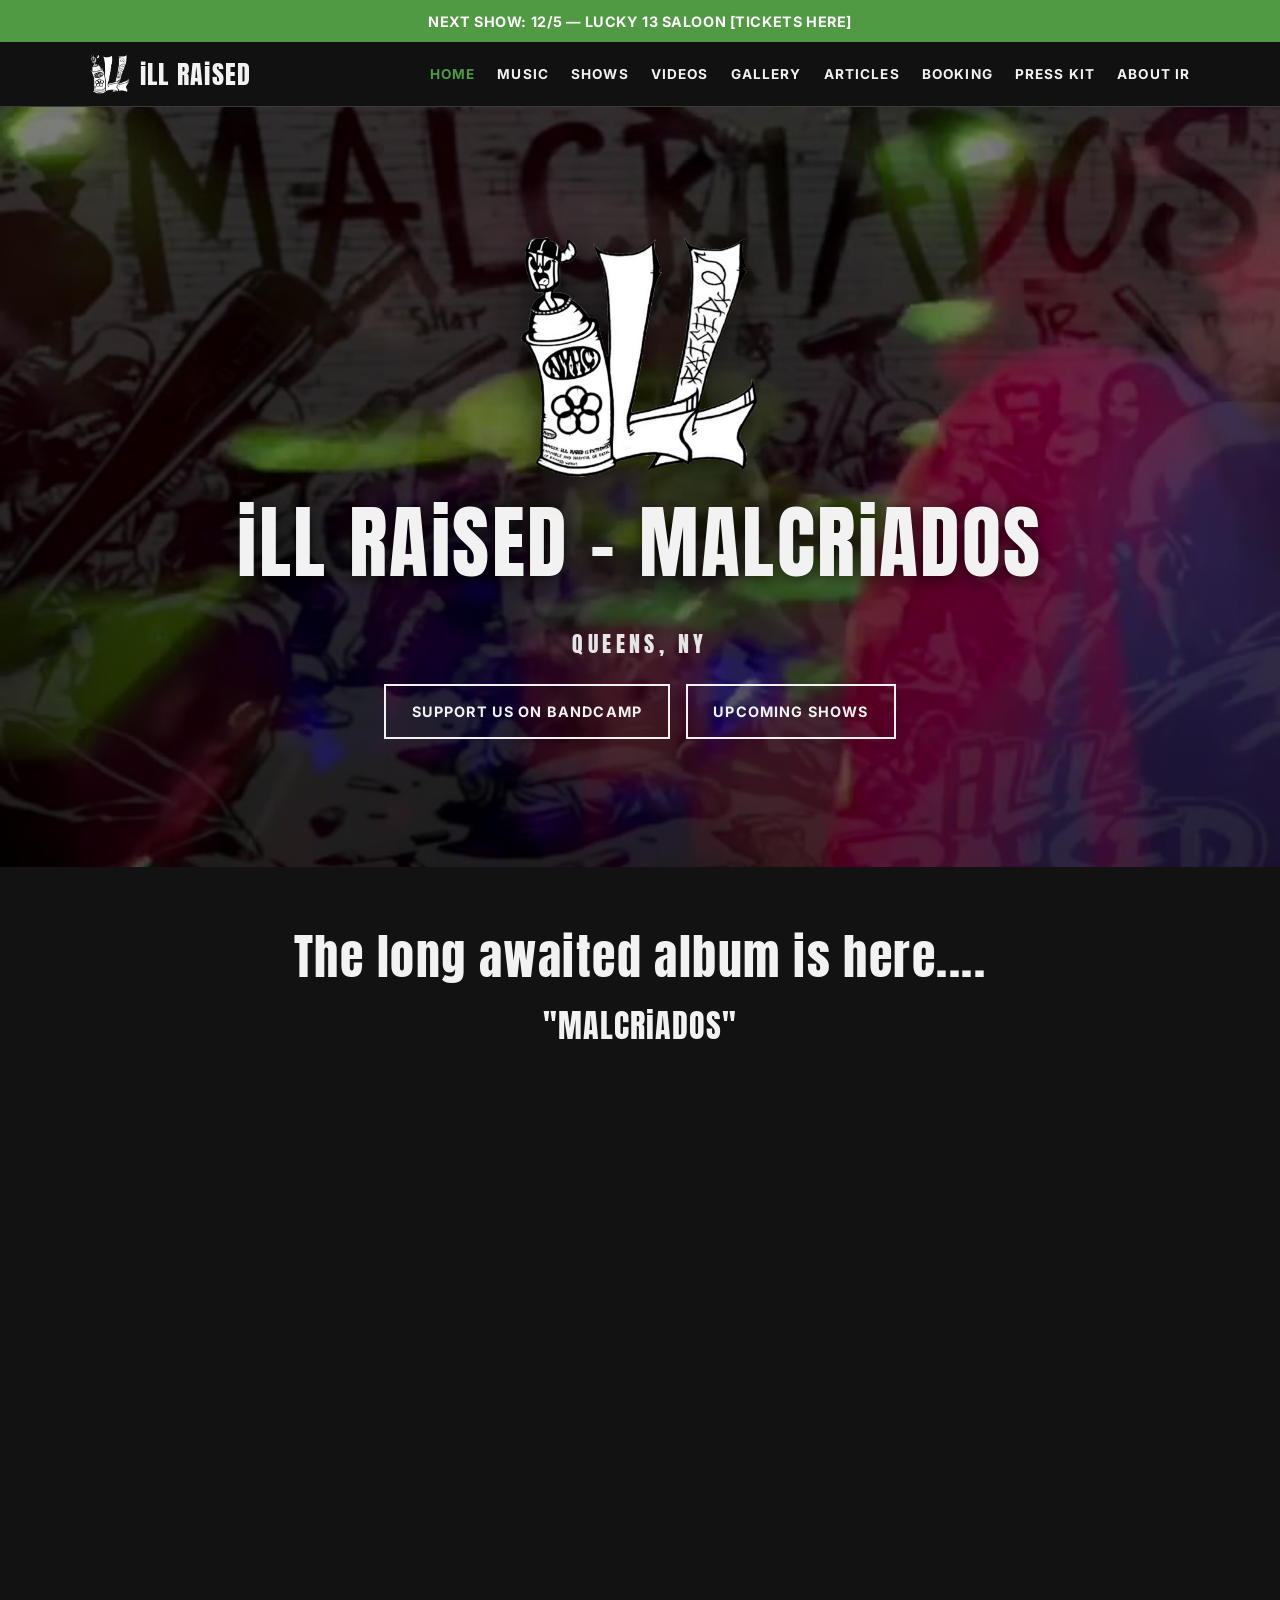
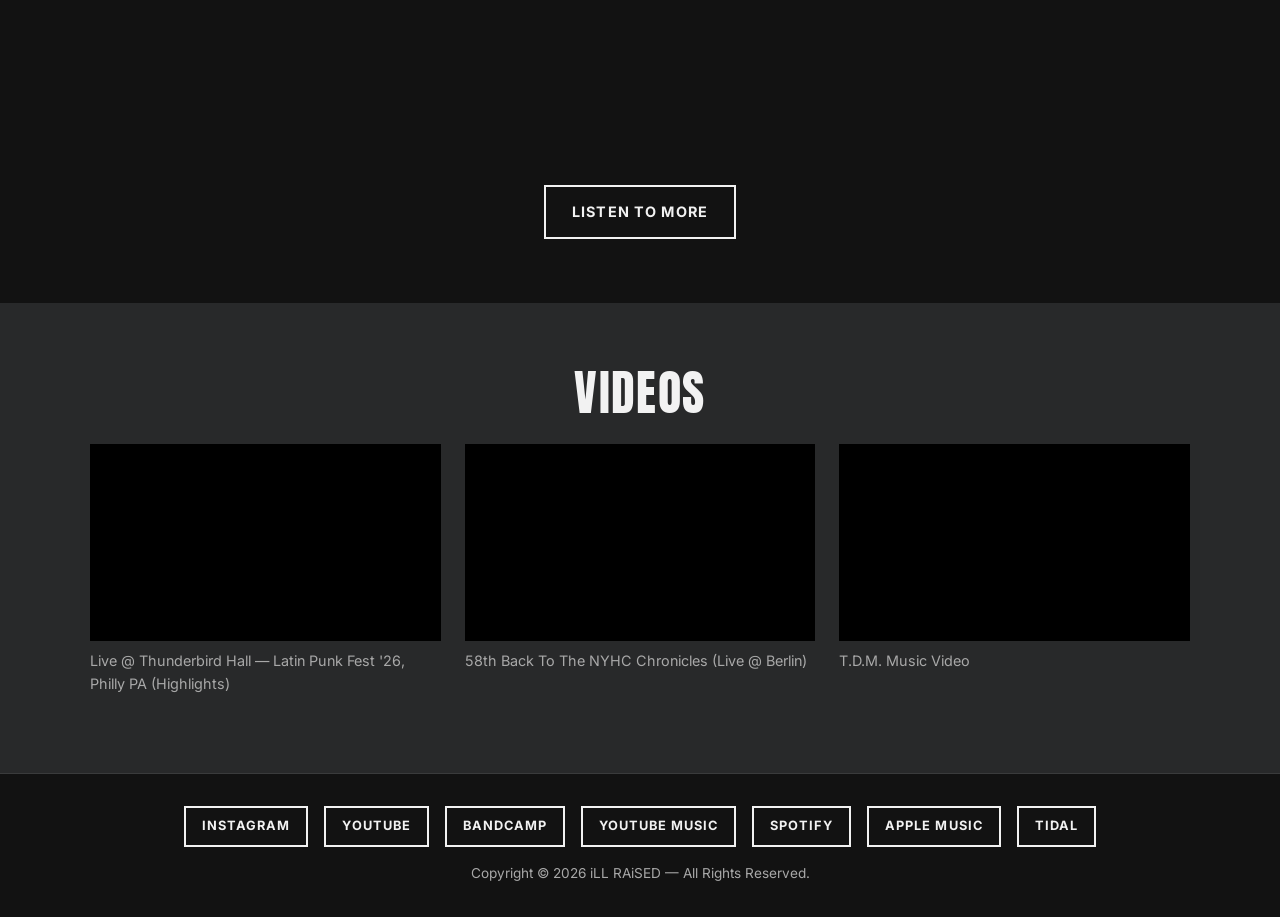
<file: index.html>
<!DOCTYPE html>
<html lang="en">
<head>
  <meta charset="utf-8">
  <meta name="viewport" content="width=device-width, initial-scale=1">
  <title>iLL RAiSED/MALCRiADOS NYHC</title>
  <meta name="description" content="iLL RAiSED is a prominent NYHC band hailing from Queens, New York.">
  <meta name="theme-color" content="#28292a">
  <meta property="og:title" content="iLL RAiSED/MALCRiADOS NYHC - Queens NY">
  <meta property="og:description" content="iLL RAiSED is a prominent NYHC band hailing from Queens, New York.">
  <meta property="og:image" content="https://illraised.com/images/malcriados-cover.jpg">
  <link rel="icon" type="image/png" href="images/favicon.png">
  <link rel="apple-touch-icon" href="images/apple-touch-icon.png">
  <link rel="preconnect" href="https://fonts.googleapis.com">
  <link rel="preconnect" href="https://fonts.gstatic.com" crossorigin>
  <link href="https://fonts.googleapis.com/css2?family=Anton&family=Inter:wght@400;700&display=swap" rel="stylesheet">
  <link rel="stylesheet" href="css/style.css">
</head>
<body data-page="home" data-root="">
  <div id="site-header"></div>
  <main>

    <section class="hero">
      <!-- Background video: silent, loops forever. Swap images/hero-bg.mp4 to change it. -->
      <video class="hero-bg" src="images/hero-bg.mp4" poster="images/hero-poster.jpg" autoplay muted loop playsinline preload="auto" aria-hidden="true"></video>
      <div class="hero-shade"></div>
      <div class="container hero-content">
        <img class="hero-logo" src="images/logo.png" alt="iLL RAiSED logo">
        <h1 class="keep-case">iLL RAiSED - MALCRiADOS</h1>
        <p class="tagline">QUEENS, NY</p>
        <div class="hero-buttons">
          <a class="btn btn-outline" href="https://illraised.bandcamp.com/album/malcriados" target="_blank" rel="noopener">Support us on Bandcamp</a>
          <a class="btn btn-outline" href="shows/">Upcoming Shows</a>
        </div>
      </div>
    </section>

    <section class="center">
      <div class="container album">
        <h2 class="keep-case">The long awaited album is here....</h2>
        <h3 class="keep-case album-title">"MALCRiADOS"</h3>
        <iframe style="border: 0; width: 350px; height: 687px;" src="https://bandcamp.com/EmbeddedPlayer/album=1555978148/size=large/bgcol=333333/linkcol=519a44/transparent=true/" seamless title="MALCRiADOS by iLL RAiSED" loading="lazy"><a href="https://illraised.bandcamp.com/album/malcriados">MALCRiADOS by iLL RAiSED</a></iframe>
        <a class="btn btn-outline" href="music/">Listen to more</a>
      </div>
    </section>

    <section id="videos" class="section-alt">
      <div class="container">
        <h2 class="center">Videos</h2>
        <div class="video-grid" id="video-grid"></div>
      </div>
    </section>

  </main>
  <div id="site-footer"></div>
  <script src="js/site-data.js"></script>
  <script src="js/main.js"></script>
</body>
</html>
</file>
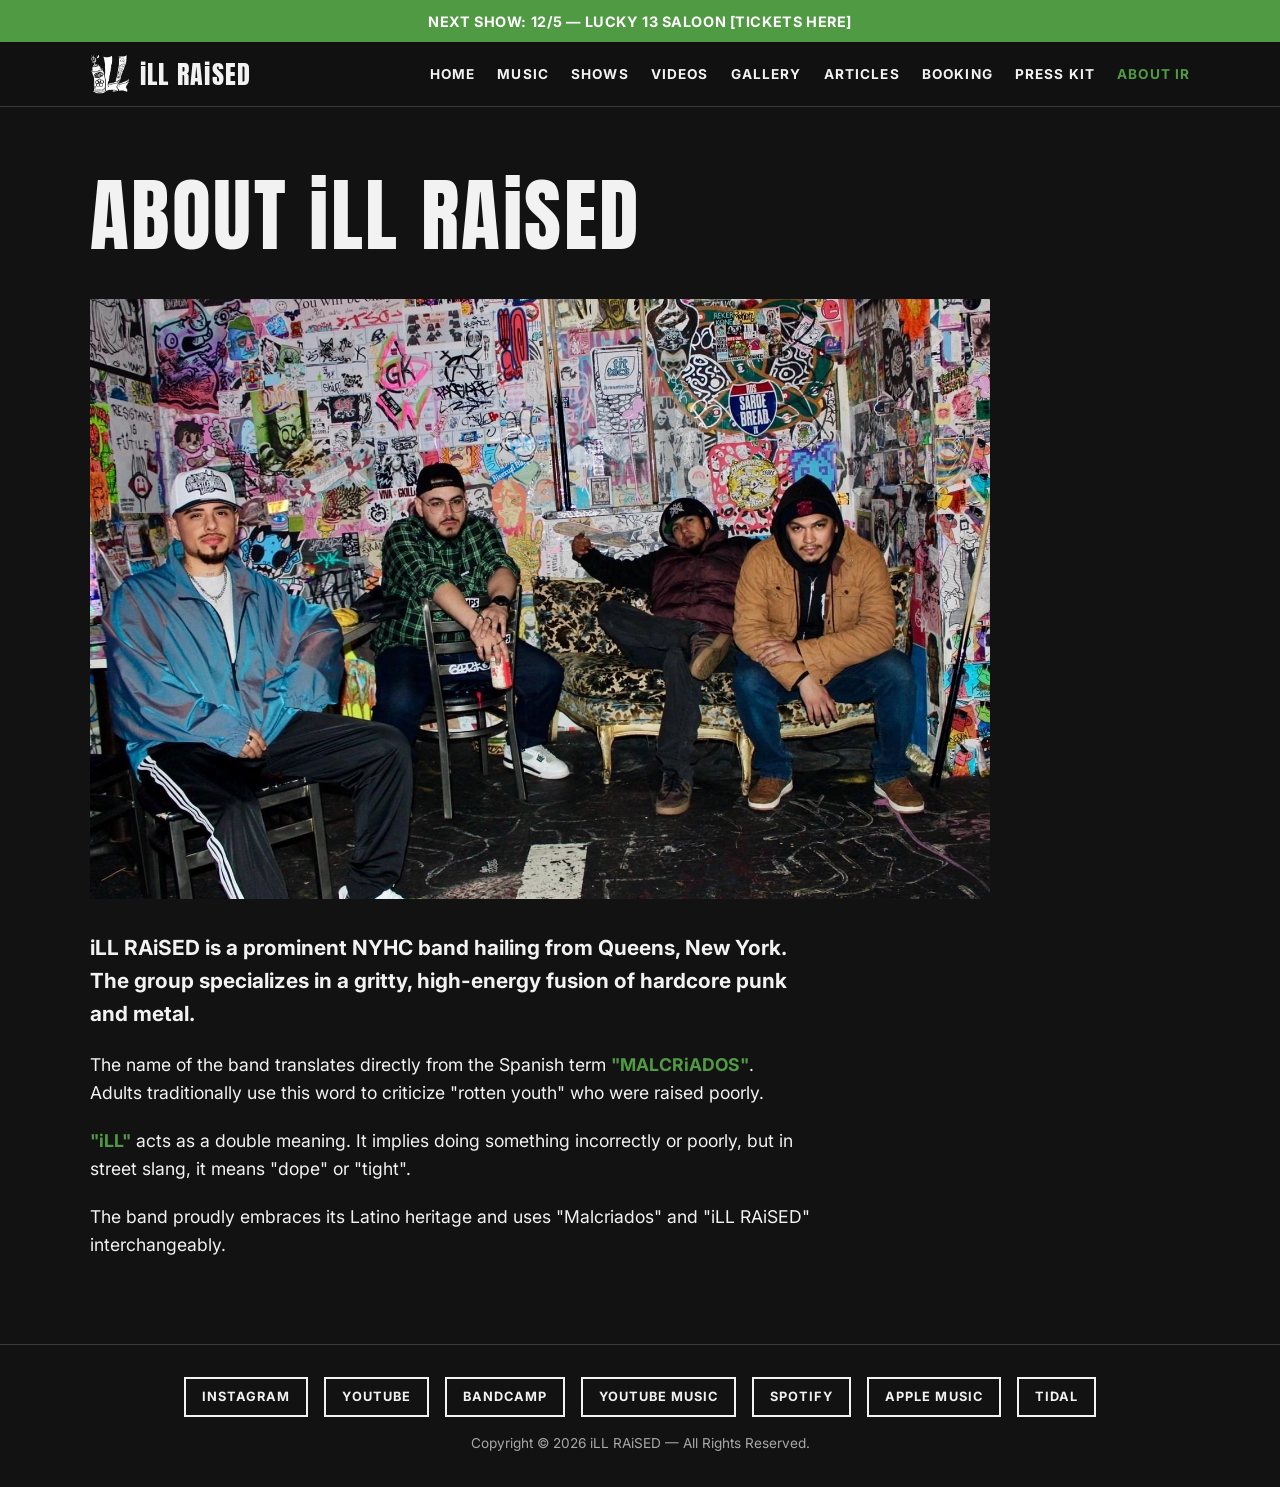
<file: about-ir/index.html>
<!DOCTYPE html>
<html lang="en">
<head>
  <meta charset="utf-8">
  <meta name="viewport" content="width=device-width, initial-scale=1">
  <title>About | iLL RAiSED</title>
  <meta name="description" content="About iLL RAiSED, a NYHC band from Queens, New York.">
  <meta name="theme-color" content="#28292a">
  <meta property="og:title" content="About | iLL RAiSED">
  <meta property="og:description" content="About iLL RAiSED, a NYHC band from Queens, New York.">
  <meta property="og:image" content="https://illraised.com/images/malcriados-cover.jpg">
  <link rel="icon" type="image/png" href="../images/favicon.png">
  <link rel="apple-touch-icon" href="../images/apple-touch-icon.png">
  <link rel="preconnect" href="https://fonts.googleapis.com">
  <link rel="preconnect" href="https://fonts.gstatic.com" crossorigin>
  <link href="https://fonts.googleapis.com/css2?family=Anton&family=Inter:wght@400;700&display=swap" rel="stylesheet">
  <link rel="stylesheet" href="../css/style.css">
</head>
<body data-page="about" data-root="../">
  <div id="site-header"></div>
  <main>

    <section>
      <div class="container">
        <h1>About <span class="keep-case">iLL RAiSED</span></h1>
        <img class="band-photo" src="../images/band.jpg" alt="iLL RAiSED band photo" width="1600" height="1066">
        <div class="about-text">
          <p class="lead">iLL RAiSED is a prominent NYHC band hailing from Queens, New York. The group specializes in a gritty, high-energy fusion of hardcore punk and metal.</p>
          <p>The name of the band translates directly from the Spanish term <strong class="keep-case">"MALCRiADOS"</strong>. Adults traditionally use this word to criticize "rotten youth" who were raised poorly.</p>
          <p><strong class="keep-case">"iLL"</strong> acts as a double meaning. It implies doing something incorrectly or poorly, but in street slang, it means "dope" or "tight".</p>
          <p>The band proudly embraces its Latino heritage and uses <span class="keep-case">"Malcriados"</span> and <span class="keep-case">"iLL RAiSED"</span> interchangeably.</p>
        </div>
      </div>
    </section>
    
  </main>
  <div id="site-footer"></div>
  <script src="../js/site-data.js"></script>
  <script src="../js/main.js"></script>
</body>
</html>
</file>
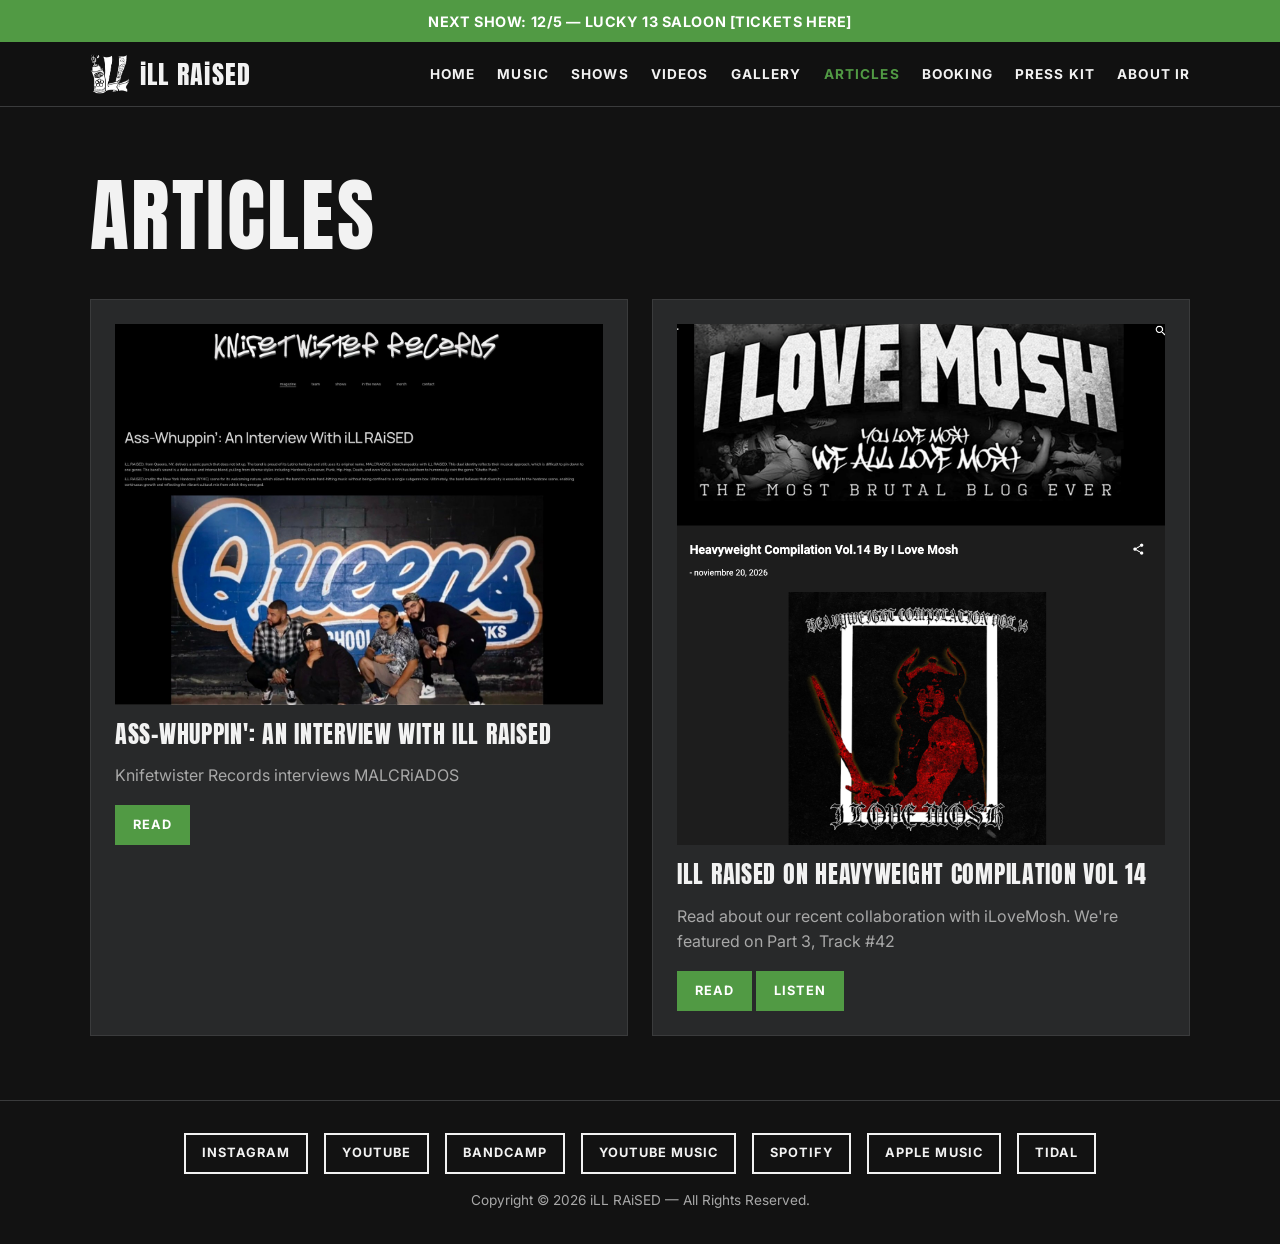
<file: articles/index.html>
<!DOCTYPE html>
<html lang="en">
<head>
  <meta charset="utf-8">
  <meta name="viewport" content="width=device-width, initial-scale=1">
  <title>Articles | iLL RAiSED</title>
  <meta name="description" content="Press and articles about iLL RAiSED, NYHC from Queens NY.">
  <meta name="theme-color" content="#28292a">
  <meta property="og:title" content="Articles | iLL RAiSED">
  <meta property="og:description" content="Press and articles about iLL RAiSED, NYHC from Queens NY.">
  <meta property="og:image" content="https://illraised.com/images/malcriados-cover.jpg">
  <link rel="icon" type="image/png" href="../images/favicon.png">
  <link rel="apple-touch-icon" href="../images/apple-touch-icon.png">
  <link rel="preconnect" href="https://fonts.googleapis.com">
  <link rel="preconnect" href="https://fonts.gstatic.com" crossorigin>
  <link href="https://fonts.googleapis.com/css2?family=Anton&family=Inter:wght@400;700&display=swap" rel="stylesheet">
  <link rel="stylesheet" href="../css/style.css">
</head>
<body data-page="articles" data-root="../">
  <div id="site-header"></div>
  <main>

    <section>
      <div class="container">
        <h1>Articles</h1>
        <div class="card-grid">
          <article class="card">
            <img class="zoom" src="../images/article-knifetwister.jpg" alt="Ass-Whuppin': An Interview With iLL RAiSED, on Knifetwister Records" loading="lazy">
            <h3>Ass-Whuppin': An Interview With iLL RAiSED</h3>
            <p class="muted">Knifetwister Records interviews MALCRiADOS</p>
            <a class="btn btn-sm" href="https://www.knifetwisterrecords.com/magazine/ass-whuppin-an-interview-with-ill-raised" target="_blank" rel="noopener">Read</a>
          </article>
          <article class="card">
            <img class="zoom" src="../images/article-ilovemosh-heavyweight-comp-Vol14.png" alt="iLL RAiSED on Heavyweight Compilation Vol 14 (Part 3)" loading="lazy">
            <h3>iLL RAiSED on Heavyweight Compilation Vol 14</h3>
            <p class="muted">Read about our recent collaboration with iLoveMosh. We're featured on Part 3, Track #42</p>
            <a class="btn btn-sm" href="https://ilovemoshofficial.blogspot.com/2026/11/heavyweight-compilation-vol14-by-i-love.html" target="_blank" rel="noopener">Read</a>
            <a class="btn btn-sm" href="https://ilovemosh.bandcamp.com/album/heavyweight-compilation-vol-14-part-3" target="_blank" rel="noopener">Listen</a>
          </article>
          <!-- Copy the card above for each article. -->
        </div>
      </div>
    </section>
  </main>
  <div id="site-footer"></div>
  <script src="../js/site-data.js"></script>
  <script src="../js/main.js"></script>
</body>
</html>
</file>
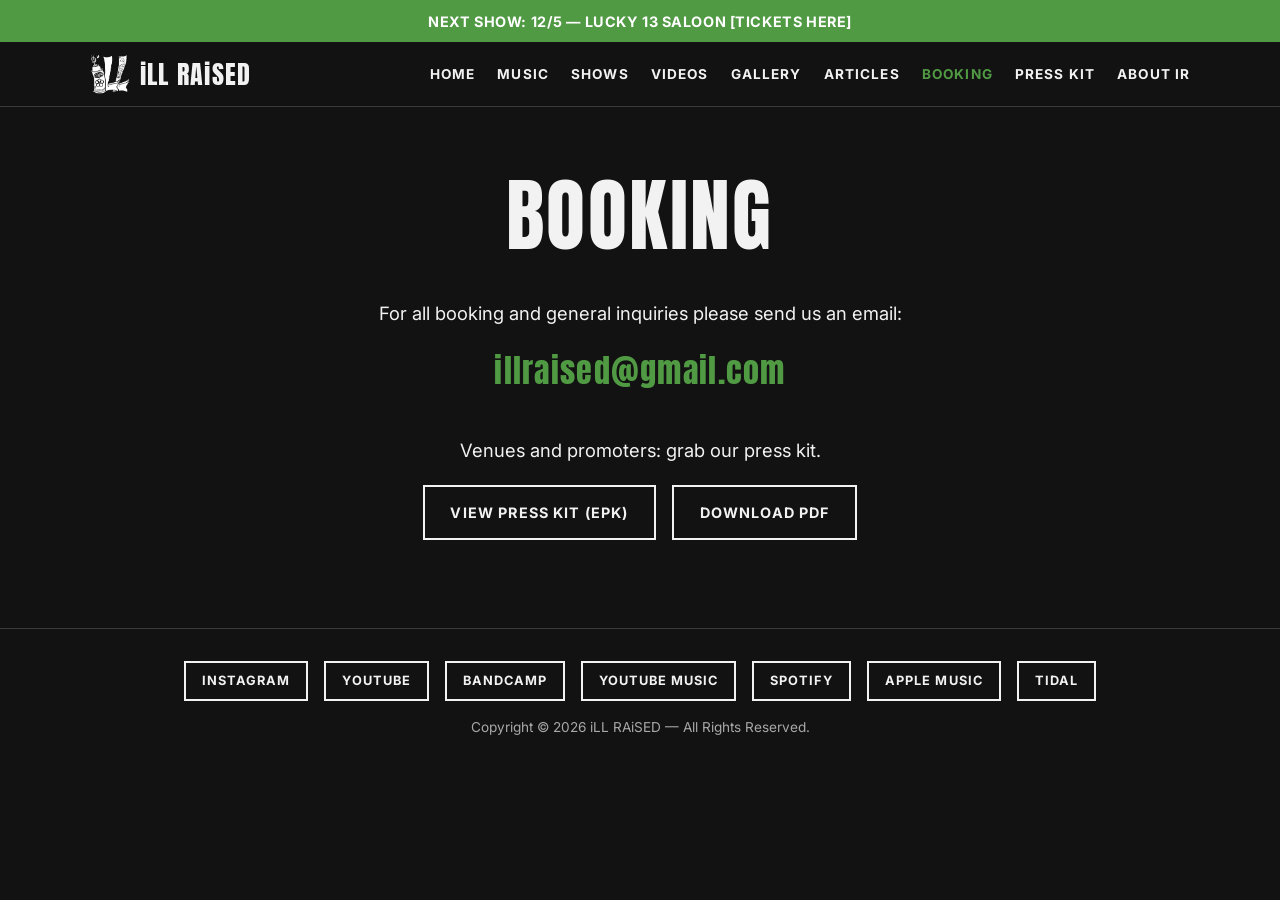
<file: booking/index.html>
<!DOCTYPE html>
<html lang="en">
<head>
  <meta charset="utf-8">
  <meta name="viewport" content="width=device-width, initial-scale=1">
  <title>Booking | iLL RAiSED</title>
  <meta name="description" content="Booking and general inquiries for iLL RAiSED, NYHC from Queens NY.">
  <meta name="theme-color" content="#28292a">
  <meta property="og:title" content="Booking | iLL RAiSED">
  <meta property="og:description" content="Booking and general inquiries for iLL RAiSED, NYHC from Queens NY.">
  <meta property="og:image" content="https://illraised.com/images/malcriados-cover.jpg">
  <link rel="icon" type="image/png" href="../images/favicon.png">
  <link rel="apple-touch-icon" href="../images/apple-touch-icon.png">
  <link rel="preconnect" href="https://fonts.googleapis.com">
  <link rel="preconnect" href="https://fonts.gstatic.com" crossorigin>
  <link href="https://fonts.googleapis.com/css2?family=Anton&family=Inter:wght@400;700&display=swap" rel="stylesheet">
  <link rel="stylesheet" href="../css/style.css">
</head>
<body data-page="booking" data-root="../">
  <div id="site-header"></div>
  <main>
    <section>
      <div class="container center">
        <h1>Booking</h1>
        <p class="booking-text">For all booking and general inquiries please send us an email:</p>
        <p><a class="booking-email" href="mailto:illraised@gmail.com">illraised@gmail.com</a></p>
        <p class="booking-text epk-cta">Venues and promoters: grab our press kit.</p>
        <div class="epk-buttons">
          <a class="btn btn-outline" href="../epk/">View Press Kit (EPK)</a>
          <a class="btn btn-outline" href="../epk/iLL-RAiSED-EPK.pdf" download>Download PDF</a>
        </div>
      </div>
    </section>
  </main>
  <div id="site-footer"></div>
  <script src="../js/site-data.js"></script>
  <script src="../js/main.js"></script>
</body>
</html>
</file>
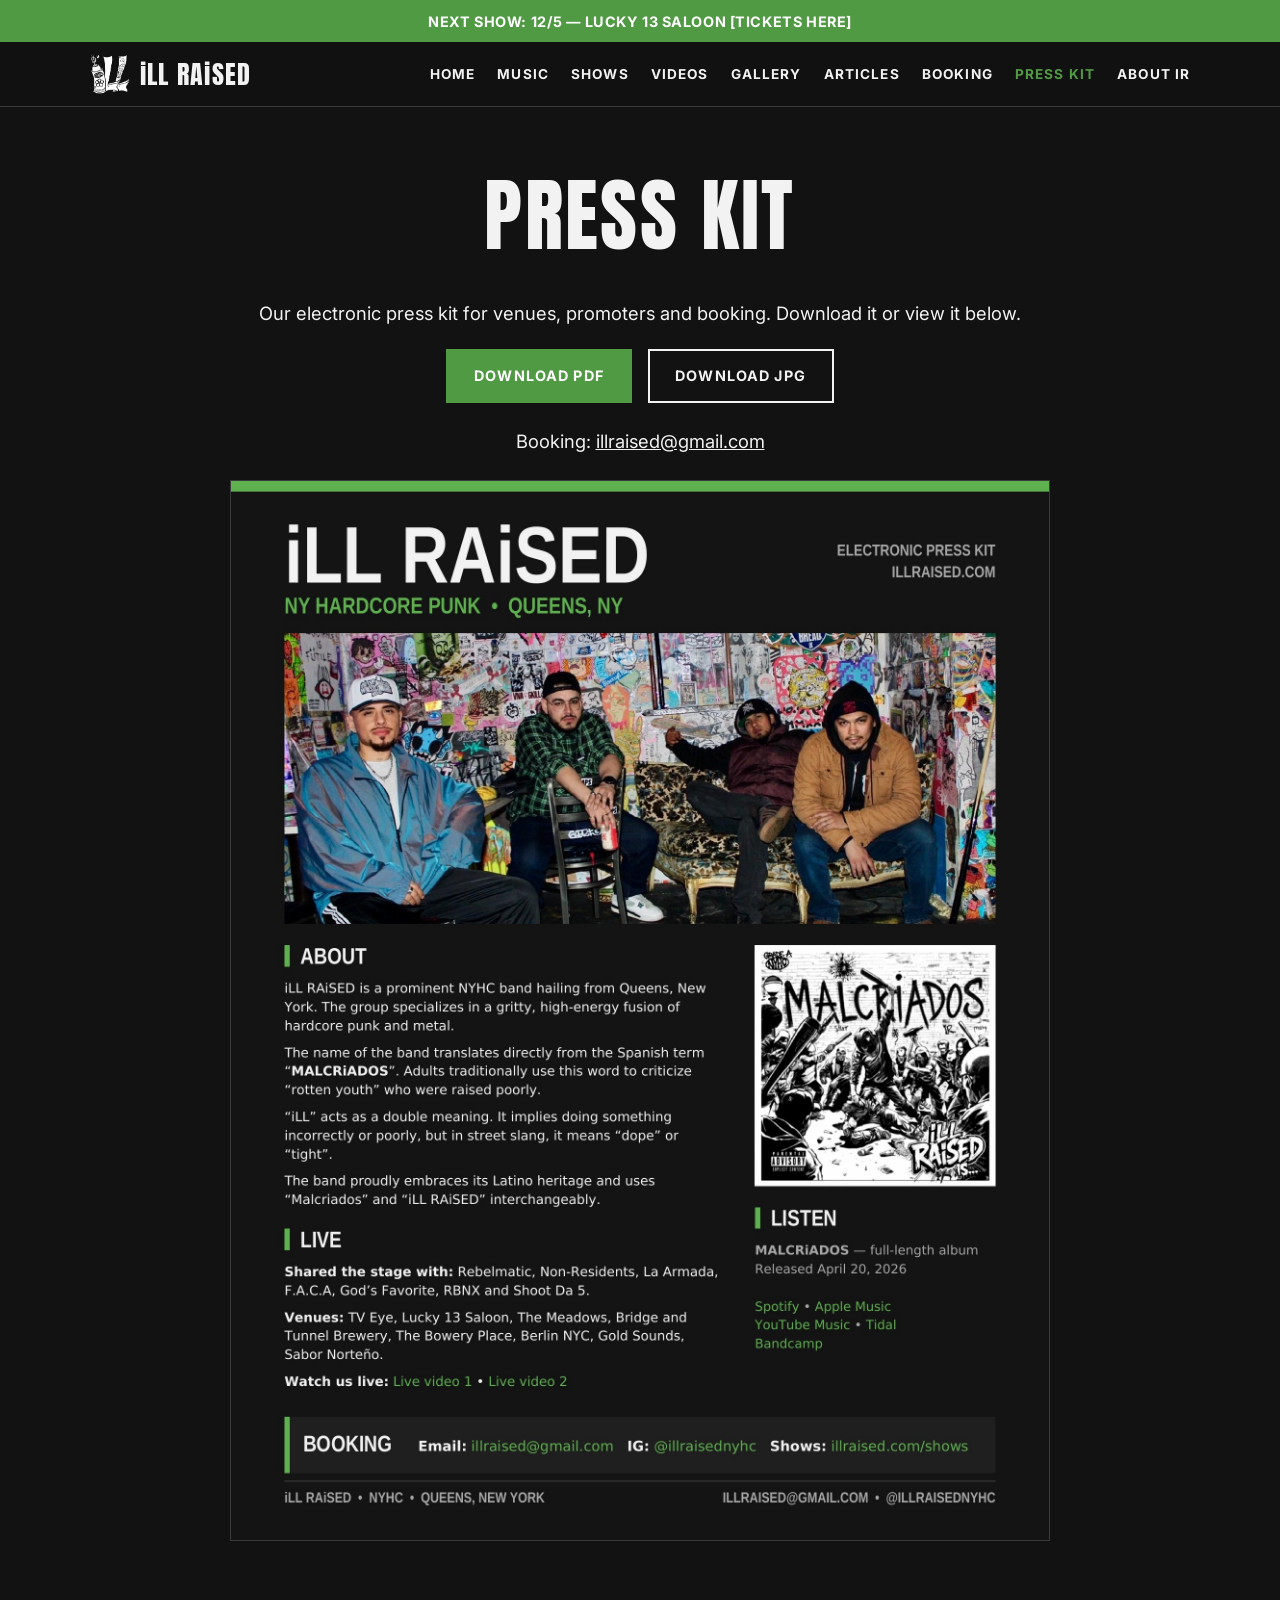
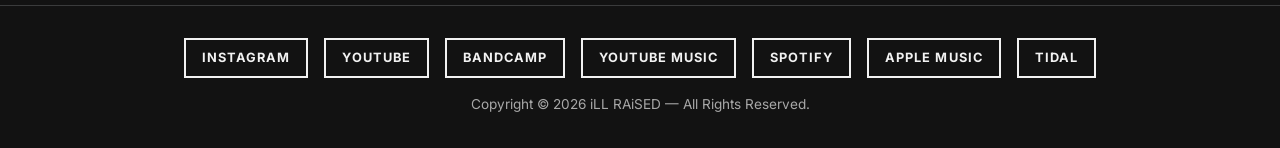
<file: epk/index.html>
<!DOCTYPE html>
<html lang="en">
<head>
  <meta charset="utf-8">
  <meta name="viewport" content="width=device-width, initial-scale=1">
  <title>Press Kit (EPK) | iLL RAiSED</title>
  <meta name="description" content="Electronic press kit for iLL RAiSED, NY hardcore punk from Queens NY. Bio, music, live history and booking contact.">
  <meta name="theme-color" content="#28292a">
  <meta property="og:title" content="Press Kit (EPK) | iLL RAiSED">
  <meta property="og:description" content="Electronic press kit for iLL RAiSED, NY hardcore punk from Queens NY.">
  <meta property="og:image" content="https://illraised.com/images/malcriados-cover.jpg">
  <link rel="icon" type="image/png" href="../images/favicon.png">
  <link rel="apple-touch-icon" href="../images/apple-touch-icon.png">
  <link rel="preconnect" href="https://fonts.googleapis.com">
  <link rel="preconnect" href="https://fonts.gstatic.com" crossorigin>
  <link href="https://fonts.googleapis.com/css2?family=Anton&family=Inter:wght@400;700&display=swap" rel="stylesheet">
  <link rel="stylesheet" href="../css/style.css">
</head>
<body data-page="epk" data-root="../">
  <div id="site-header"></div>
  <main>
    <section>
      <div class="container center">
        <h1>Press Kit</h1>
        <p class="booking-text">Our electronic press kit for venues, promoters and booking. Download it or view it below.</p>
        <div class="epk-buttons">
          <a class="btn" href="iLL-RAiSED-EPK.pdf" download>Download PDF</a>
          <a class="btn btn-outline" href="iLL-RAiSED-EPK.jpg" download>Download JPG</a>
        </div>
        <p class="booking-text">Booking: <a href="mailto:illraised@gmail.com">illraised@gmail.com</a></p>
        <a href="iLL-RAiSED-EPK.pdf" target="_blank" rel="noopener">
          <img class="epk-preview" src="iLL-RAiSED-EPK.jpg" alt="iLL RAiSED electronic press kit: bio, MALCRiADOS album, live history and booking contact" width="1700" height="2200" loading="lazy">
        </a>
      </div>
    </section>
  </main>
  <div id="site-footer"></div>
  <script src="../js/site-data.js"></script>
  <script src="../js/main.js"></script>
</body>
</html>
</file>
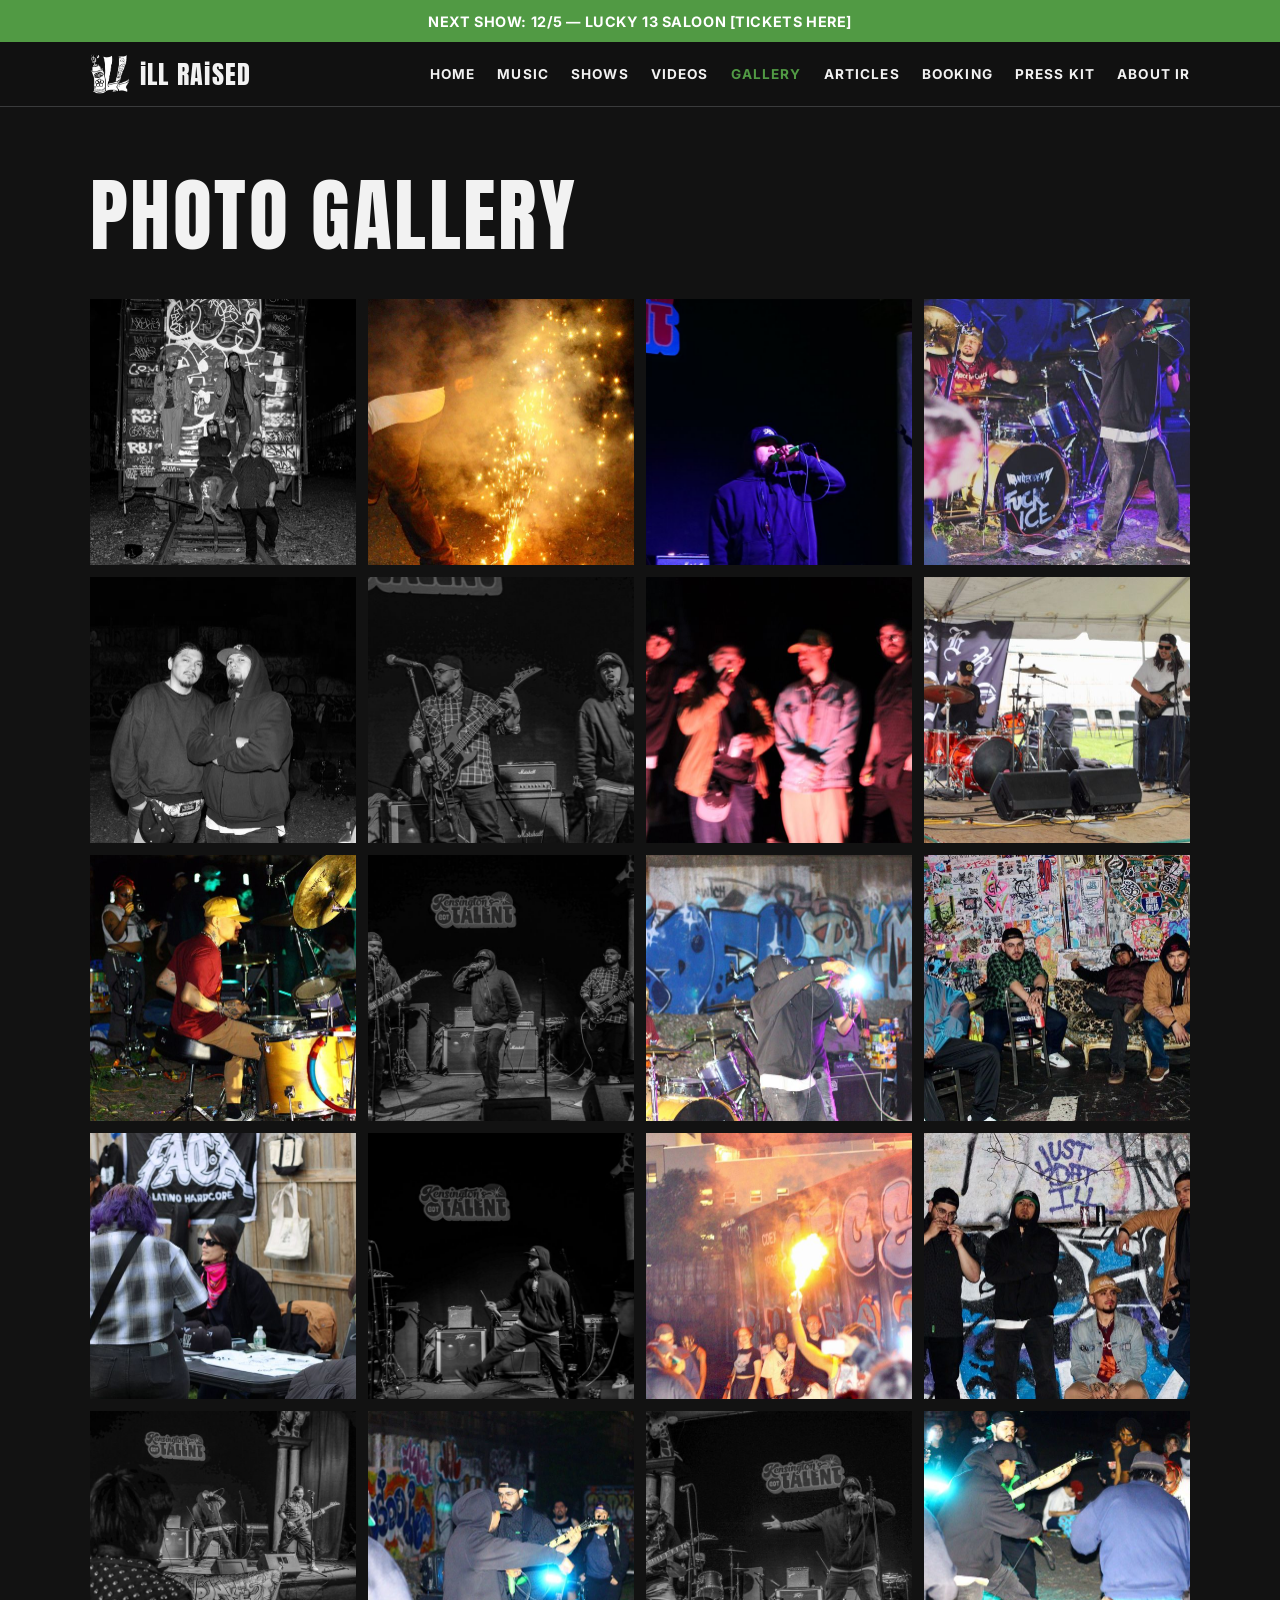
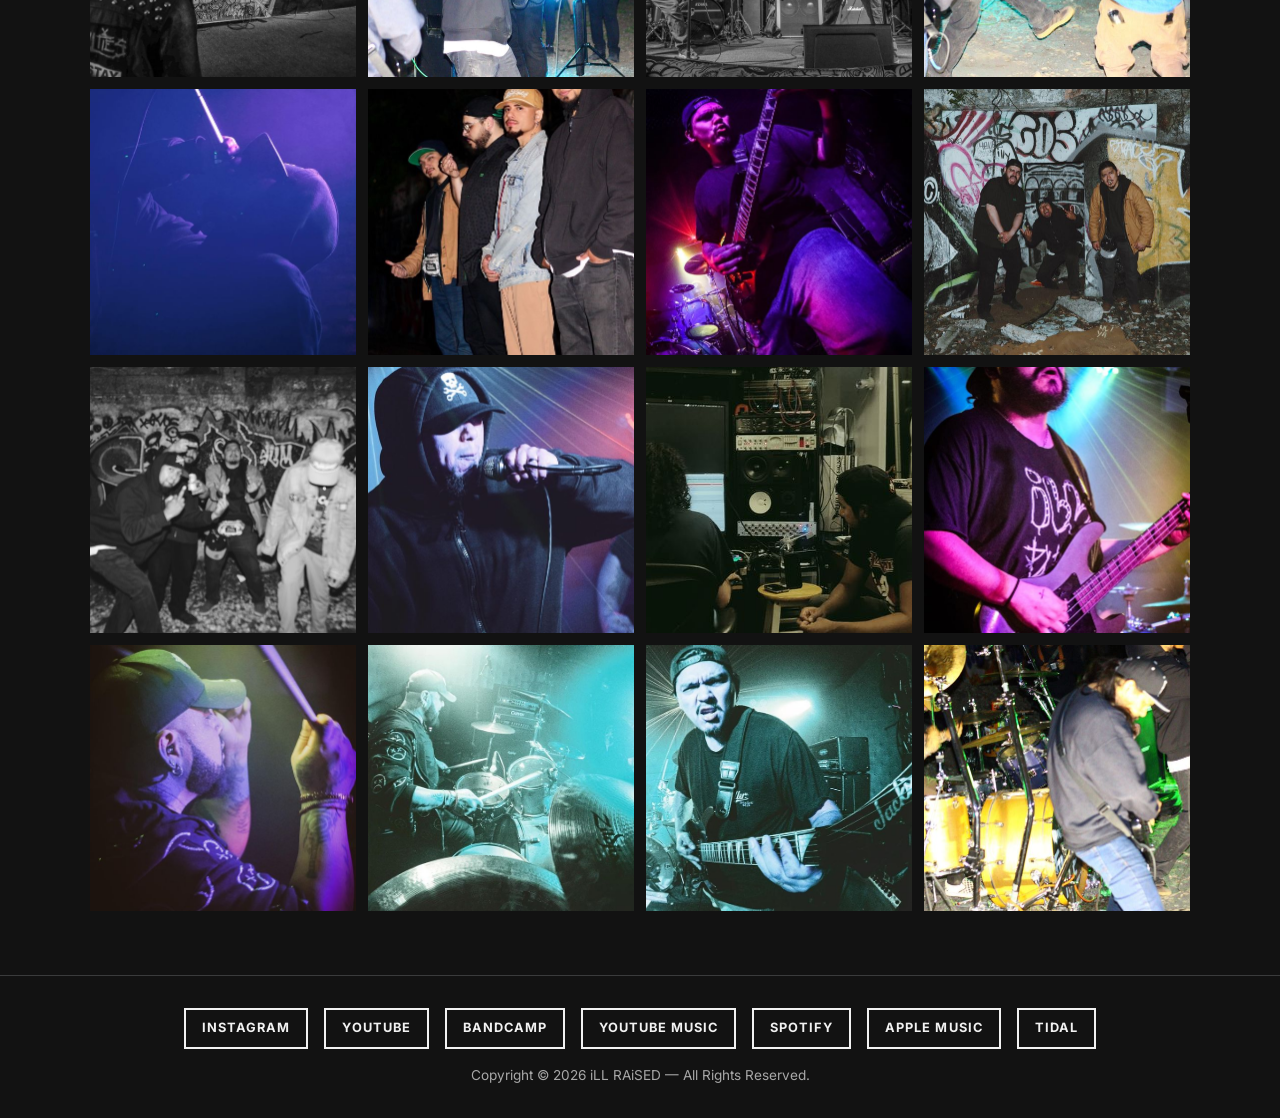
<file: gallery/index.html>
<!DOCTYPE html>
<html lang="en">
<head>
  <meta charset="utf-8">
  <meta name="viewport" content="width=device-width, initial-scale=1">
  <title>Gallery | iLL RAiSED</title>
  <meta name="description" content="Explore the photo gallery of iLL RAiSED, showcasing music moments and events from Queens NY.">
  <meta name="theme-color" content="#28292a">
  <meta property="og:title" content="Gallery | iLL RAiSED">
  <meta property="og:description" content="Explore the photo gallery of iLL RAiSED, showcasing music moments and events from Queens NY.">
  <meta property="og:image" content="https://illraised.com/images/malcriados-cover.jpg">
  <link rel="icon" type="image/png" href="../images/favicon.png">
  <link rel="apple-touch-icon" href="../images/apple-touch-icon.png">
  <link rel="preconnect" href="https://fonts.googleapis.com">
  <link rel="preconnect" href="https://fonts.gstatic.com" crossorigin>
  <link href="https://fonts.googleapis.com/css2?family=Anton&family=Inter:wght@400;700&display=swap" rel="stylesheet">
  <link rel="stylesheet" href="../css/style.css">
</head>
<body data-page="gallery" data-root="../">
  <div id="site-header"></div>
  <main>

    <section>
      <div class="container">
        <h1>Photo Gallery</h1>
        <div class="gallery-grid" id="gallery-grid"></div>
      </div>
    </section>
  </main>
  <div id="site-footer"></div>
  <script src="../js/site-data.js"></script>
  <script src="../js/main.js"></script>
</body>
</html>
</file>
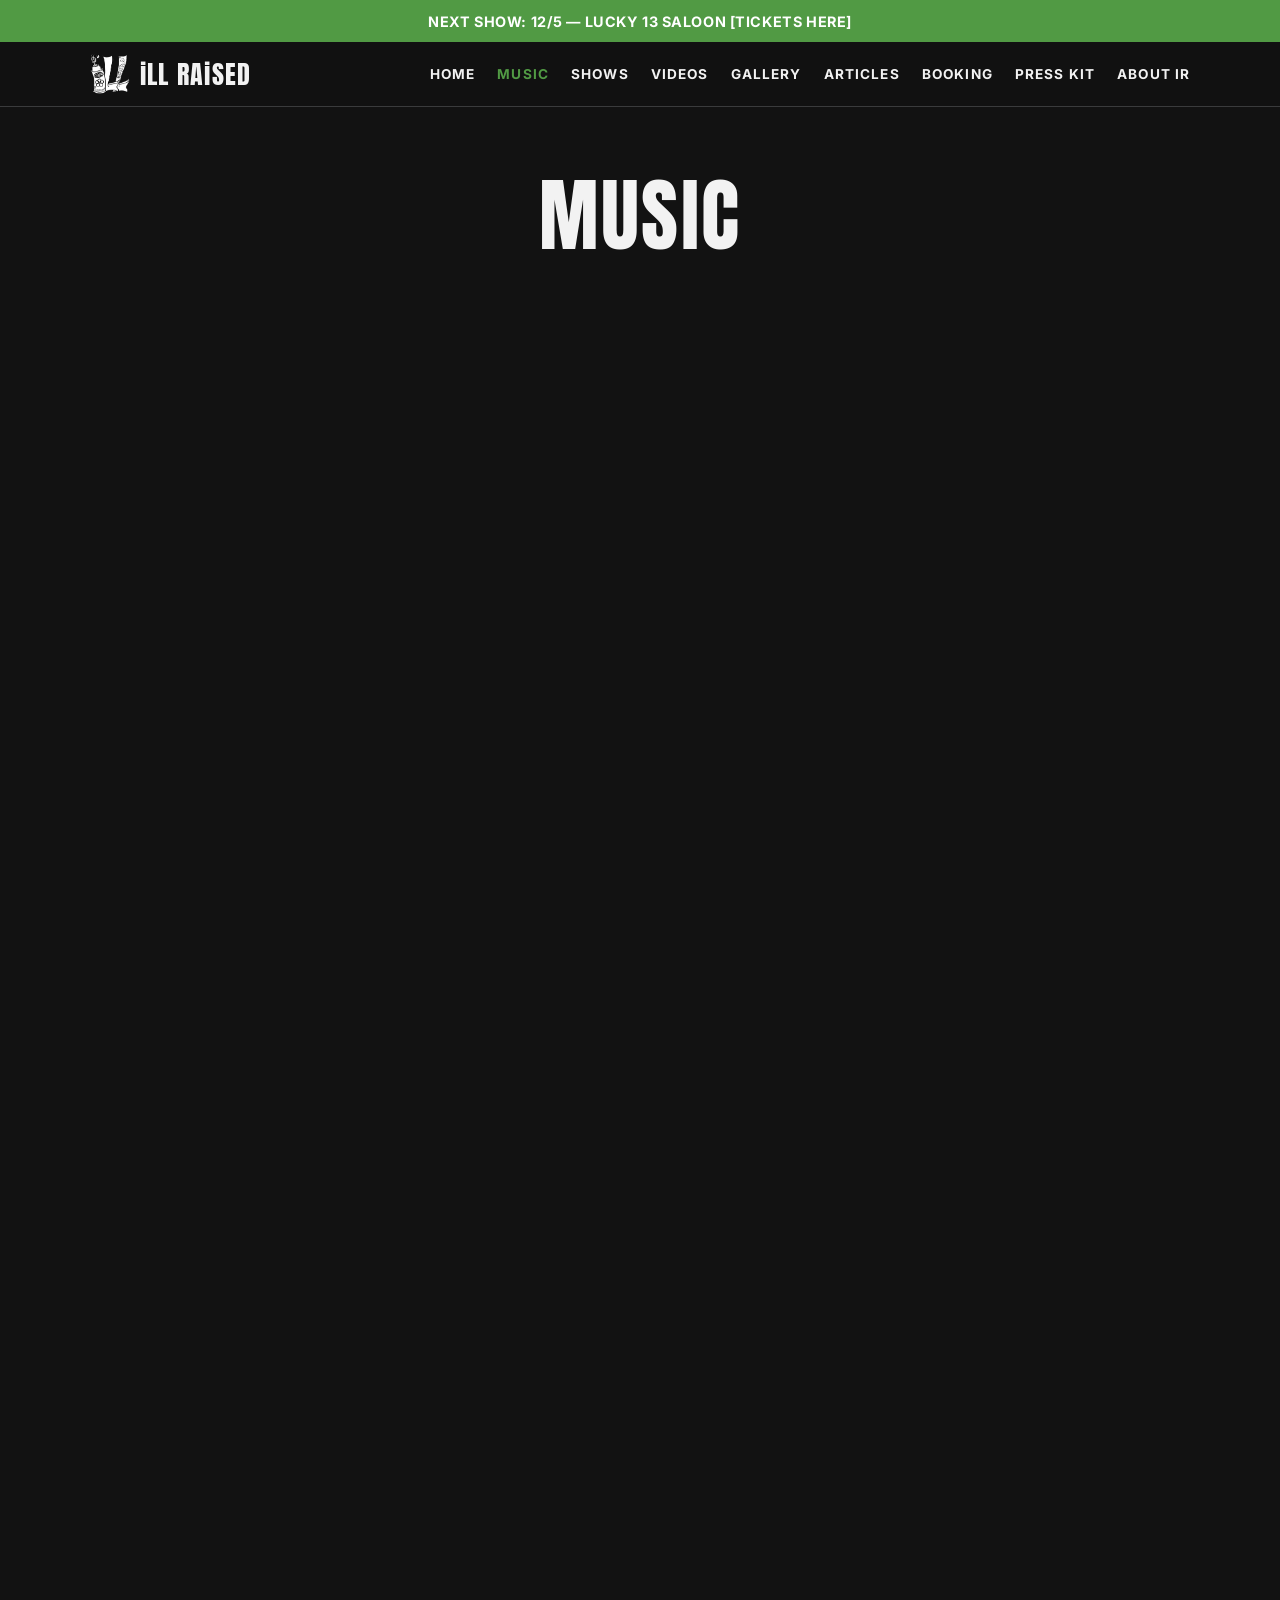
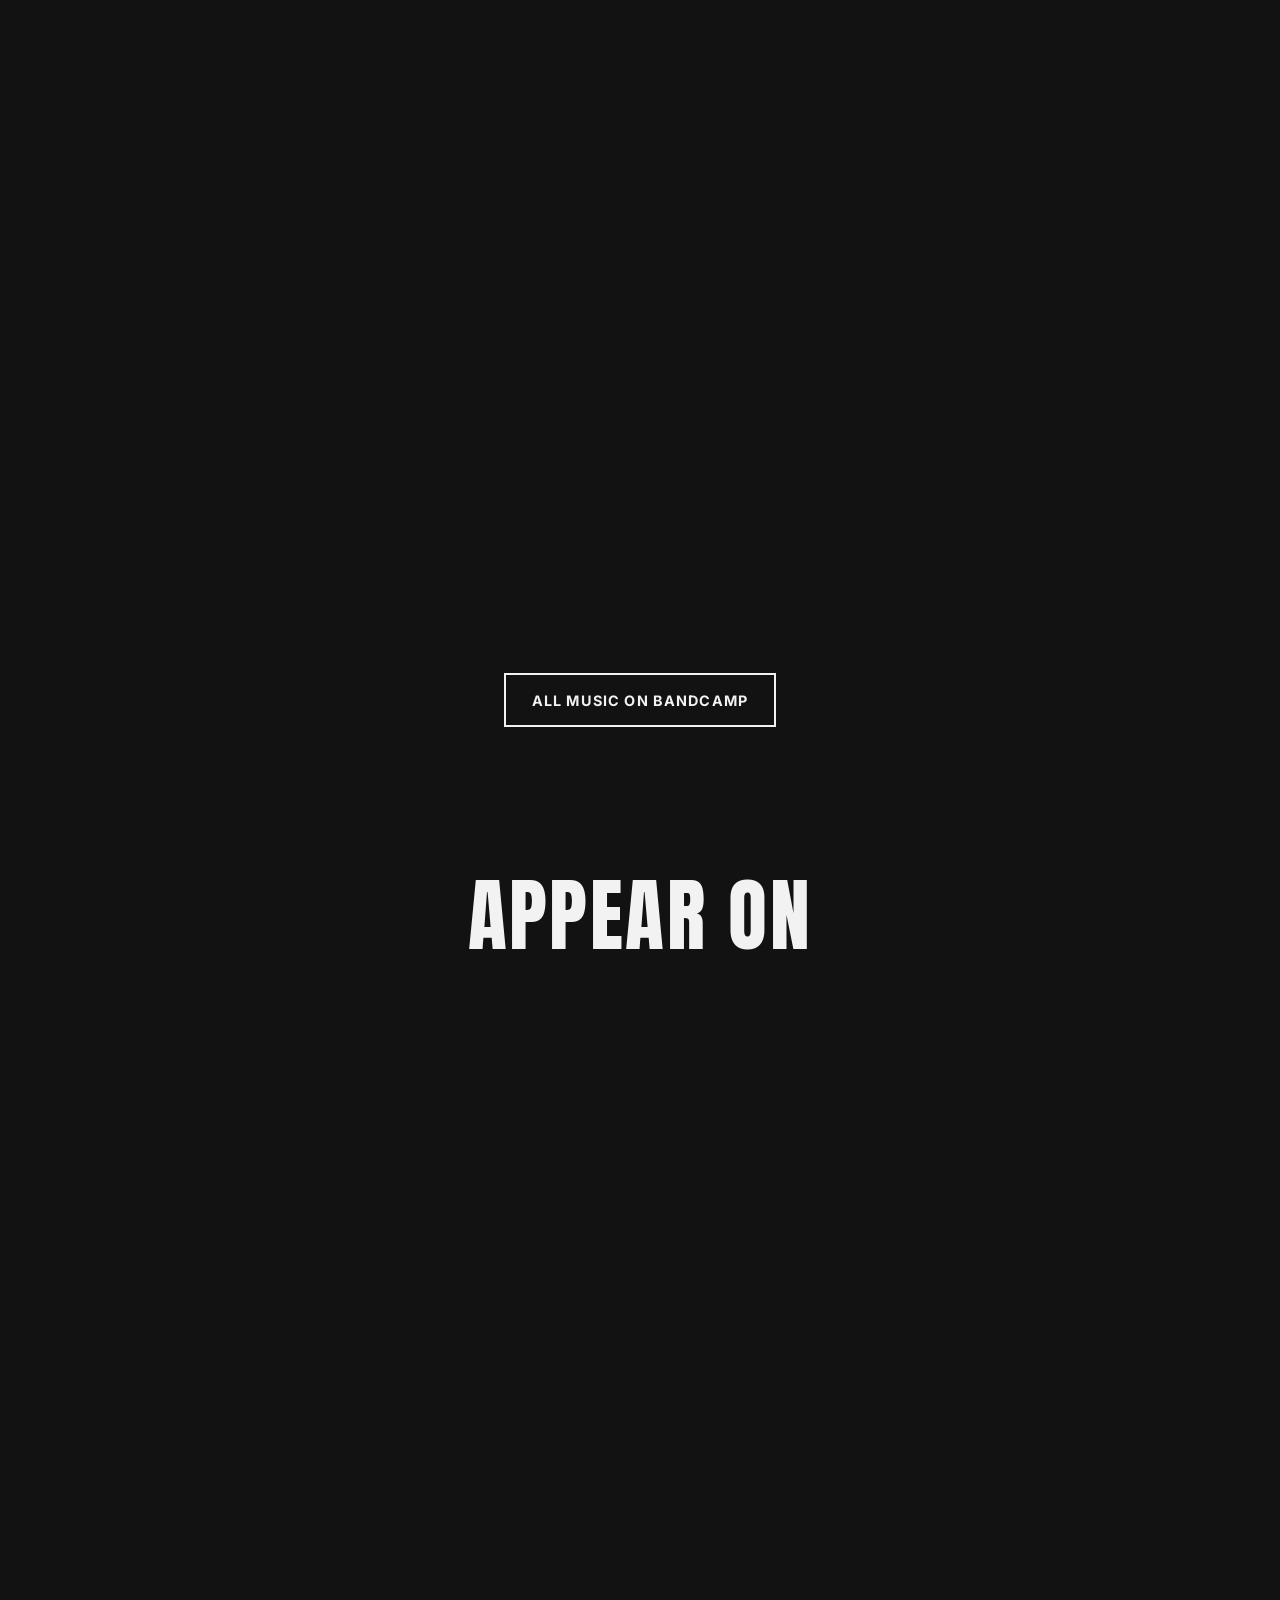
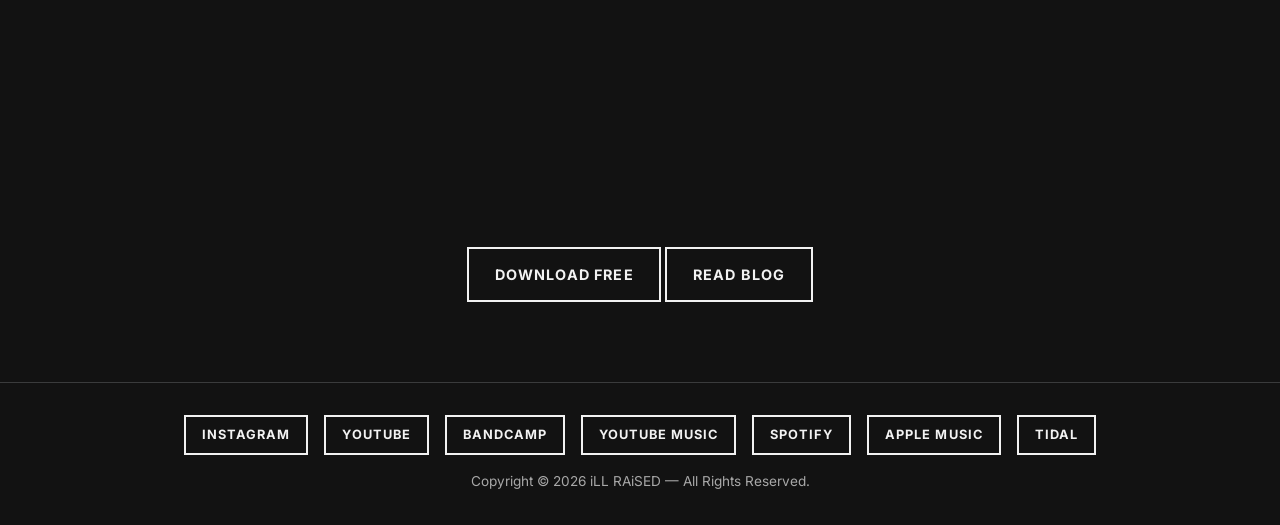
<file: music/index.html>
<!DOCTYPE html>
<html lang="en">
<head>
  <meta charset="utf-8">
  <meta name="viewport" content="width=device-width, initial-scale=1">
  <title>Music | iLL RAiSED</title>
  <meta name="description" content="Music from iLL RAiSED, NYHC from Queens NY.">
  <meta name="theme-color" content="#28292a">
  <meta property="og:title" content="Music | iLL RAiSED">
  <meta property="og:description" content="Music from iLL RAiSED, NYHC from Queens NY.">
  <meta property="og:image" content="https://illraised.com/images/malcriados-cover.jpg">
  <link rel="icon" type="image/png" href="../images/favicon.png">
  <link rel="apple-touch-icon" href="../images/apple-touch-icon.png">
  <link rel="preconnect" href="https://fonts.googleapis.com">
  <link rel="preconnect" href="https://fonts.gstatic.com" crossorigin>
  <link href="https://fonts.googleapis.com/css2?family=Anton&family=Inter:wght@400;700&display=swap" rel="stylesheet">
  <link rel="stylesheet" href="../css/style.css">
</head>
<body data-page="music" data-root="../">
  <div id="site-header"></div>
  <main>

    <section>
      <div class="container">
        <h1 class="center">Music</h1>
        <!-- Bandcamp players. To add another: on Bandcamp open the release → Share/Embed → copy the code and paste it here. -->
        <div class="bc-embeds">
          <iframe class="bandcamp-player" style="border: 0; width: 350px; height: 687px;" src="https://bandcamp.com/EmbeddedPlayer/album=1555978148/size=large/bgcol=333333/linkcol=519a44/transparent=true/" seamless title="MALCRiADOS by iLL RAiSED" loading="lazy"><a href="https://illraised.bandcamp.com/album/malcriados">MALCRiADOS by iLL RAiSED</a></iframe>
          <iframe class="bandcamp-player" style="border: 0; width: 350px; height: 442px;" src="https://bandcamp.com/EmbeddedPlayer/track=2710344846/size=large/bgcol=333333/linkcol=519a44/tracklist=false/transparent=true/" seamless title="T.D.M. by iLL RAiSED" loading="lazy"><a href="https://illraised.bandcamp.com/track/t-d-m">T.D.M. by iLL RAiSED</a></iframe>
          <iframe class="bandcamp-player" style="border: 0; width: 350px; height: 753px;" src="https://bandcamp.com/EmbeddedPlayer/album=2693649920/size=large/bgcol=333333/linkcol=519a44/transparent=true/" seamless title="Da Dirty Demo by iLL RAiSED" loading="lazy"><a href="https://illraised.bandcamp.com/album/da-dirty-demo-2">Da Dirty Demo by iLL RAiSED</a></iframe>
        </div>
        <p class="center" style="margin-top:2rem">
          <a class="btn btn-outline" href="https://illraised.bandcamp.com" target="_blank" rel="noopener">All music on Bandcamp</a>
        </p>
      </div>
    </section>

    <section>
      <div class="container">
        <h1 class="center">APPEAR ON</h1>
        <!-- Bandcamp players. To add another: on Bandcamp open the release → Share/Embed → copy the code and paste it here. -->
        <div class="bc-embeds">
          <iframe style="border: 0; width: 350px; height: 786px;" src="https://bandcamp.com/EmbeddedPlayer/album=4085670360/size=large/bgcol=333333/linkcol=519a44/transparent=true/" seamless><a href="https://ilovemosh.bandcamp.com/album/heavyweight-compilation-vol-14-part-3">Heavyweight Compilation Vol.14 (Part 3) by I Love Mosh</a></iframe>
          <p class="center" style="margin-top:2rem">
            <a class="btn btn-outline" href="https://www.mediafire.com/file/zgdlqbjiceqqs8l/I_Love_Mosh_-_Heavyweight_Compilation_Vol.14_%2528Part_3%2529.zip/file" target="_blank" rel="noopener">Download Free</a>
            <a class="btn btn-outline" href="https://ilovemoshofficial.blogspot.com/2026/11/heavyweight-compilation-vol14-by-i-love.html" target="_blank" rel="noopener">Read Blog</a>
          </p>
        </div>
      </div>
    </section>

  </main>
  <div id="site-footer"></div>
  <script src="../js/site-data.js"></script>
  <script src="../js/main.js"></script>
</body>
</html>
</file>
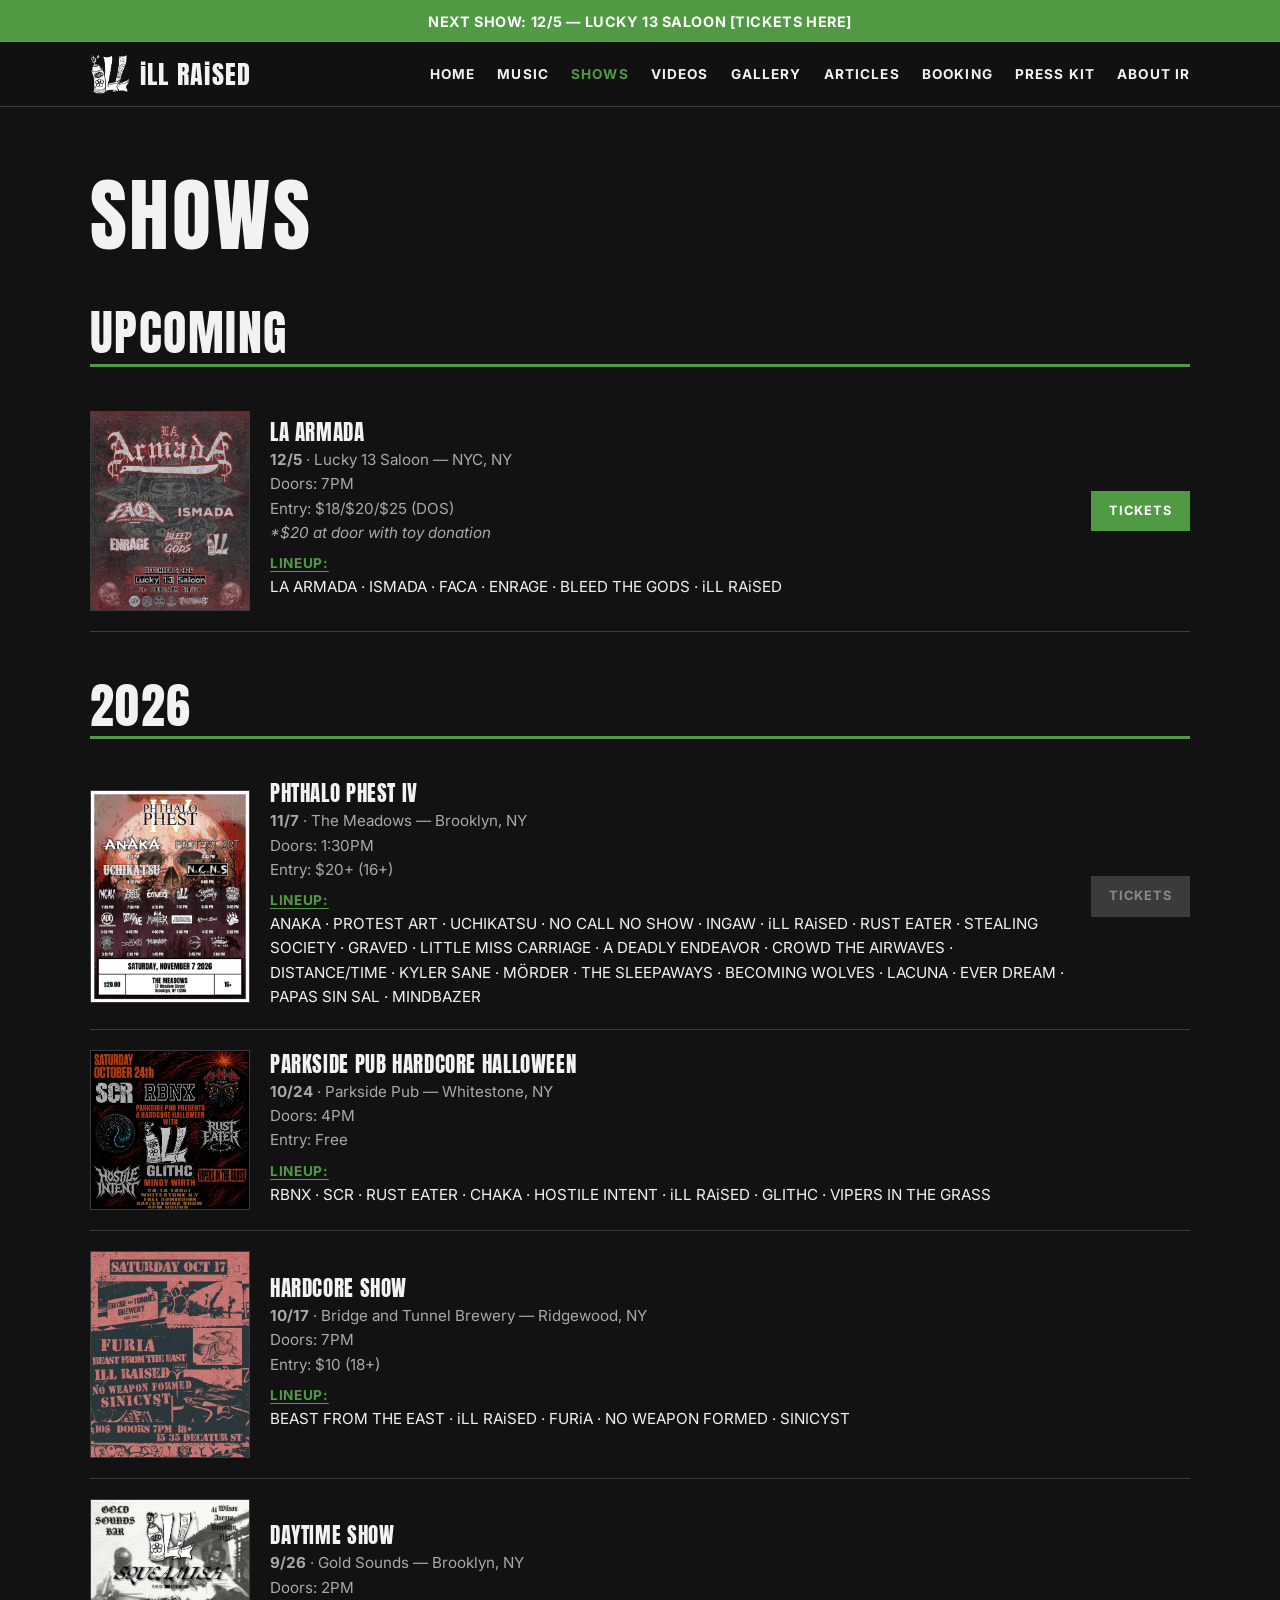
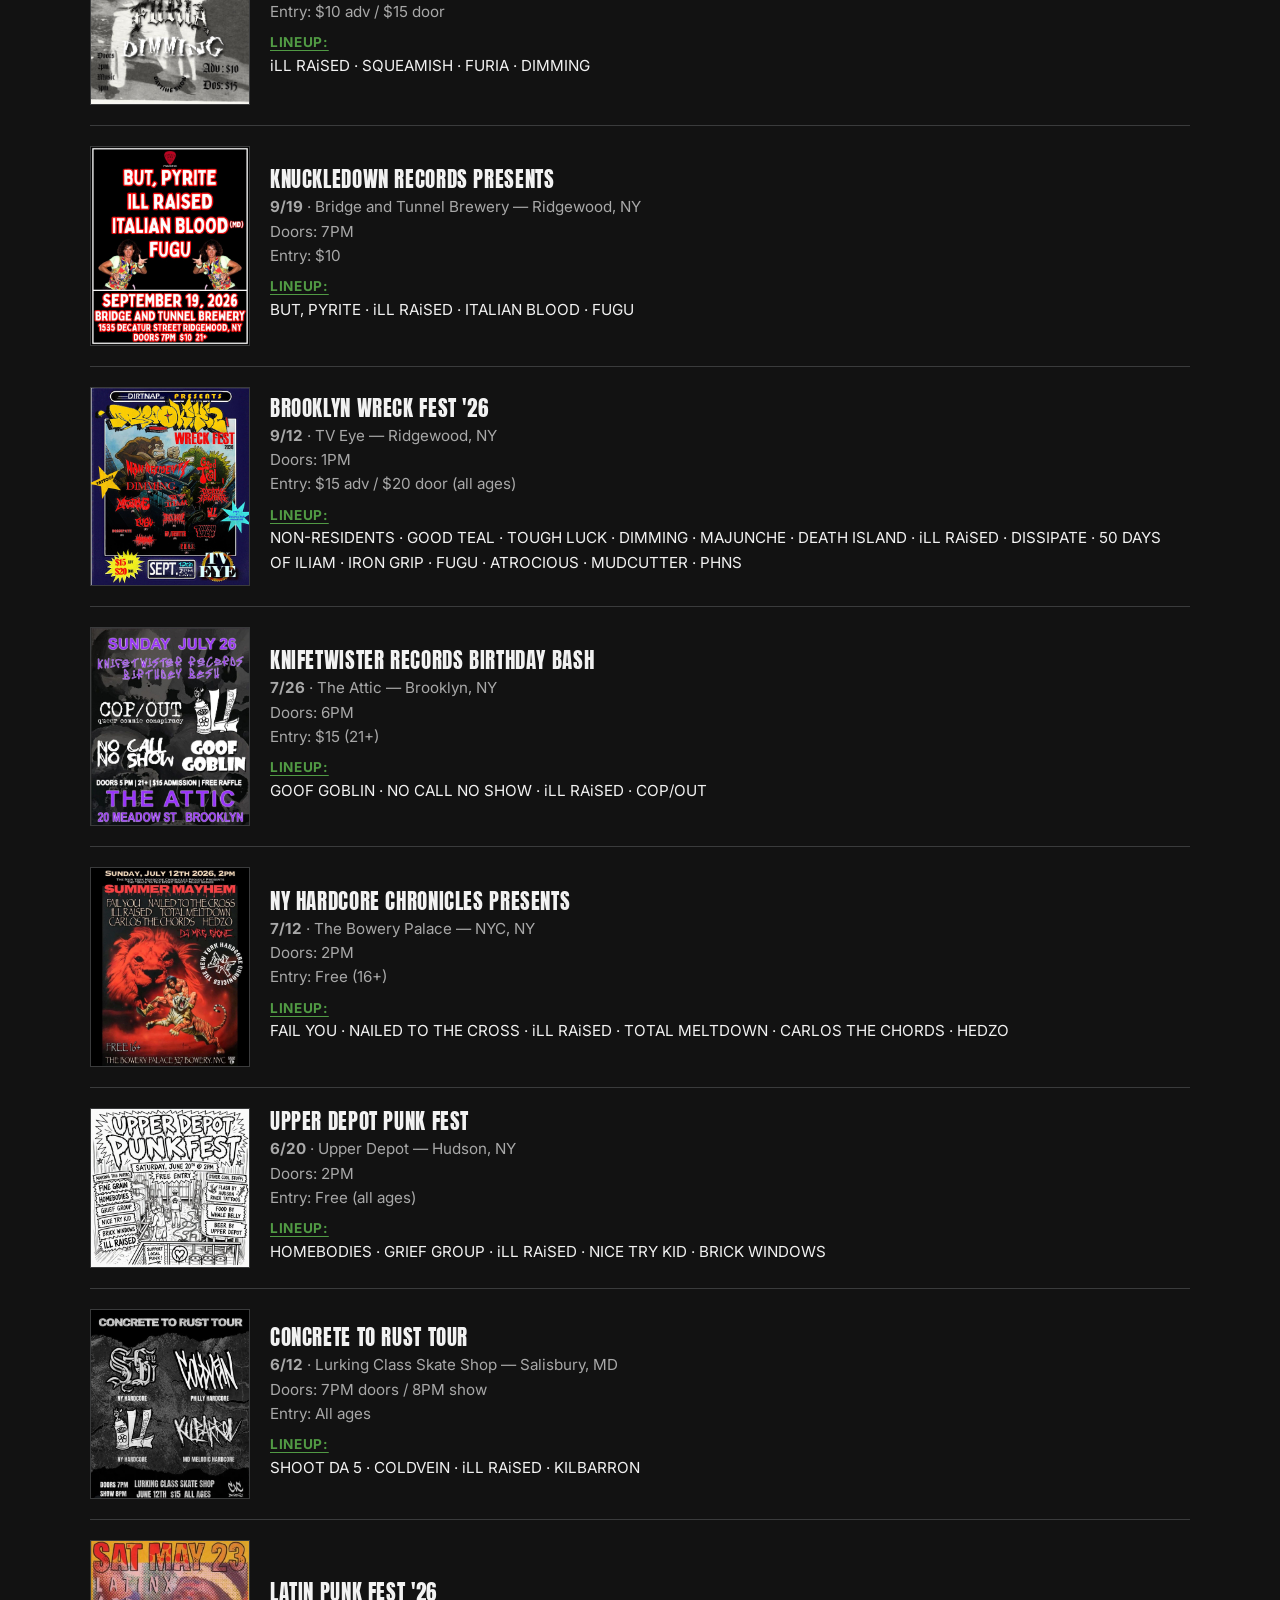
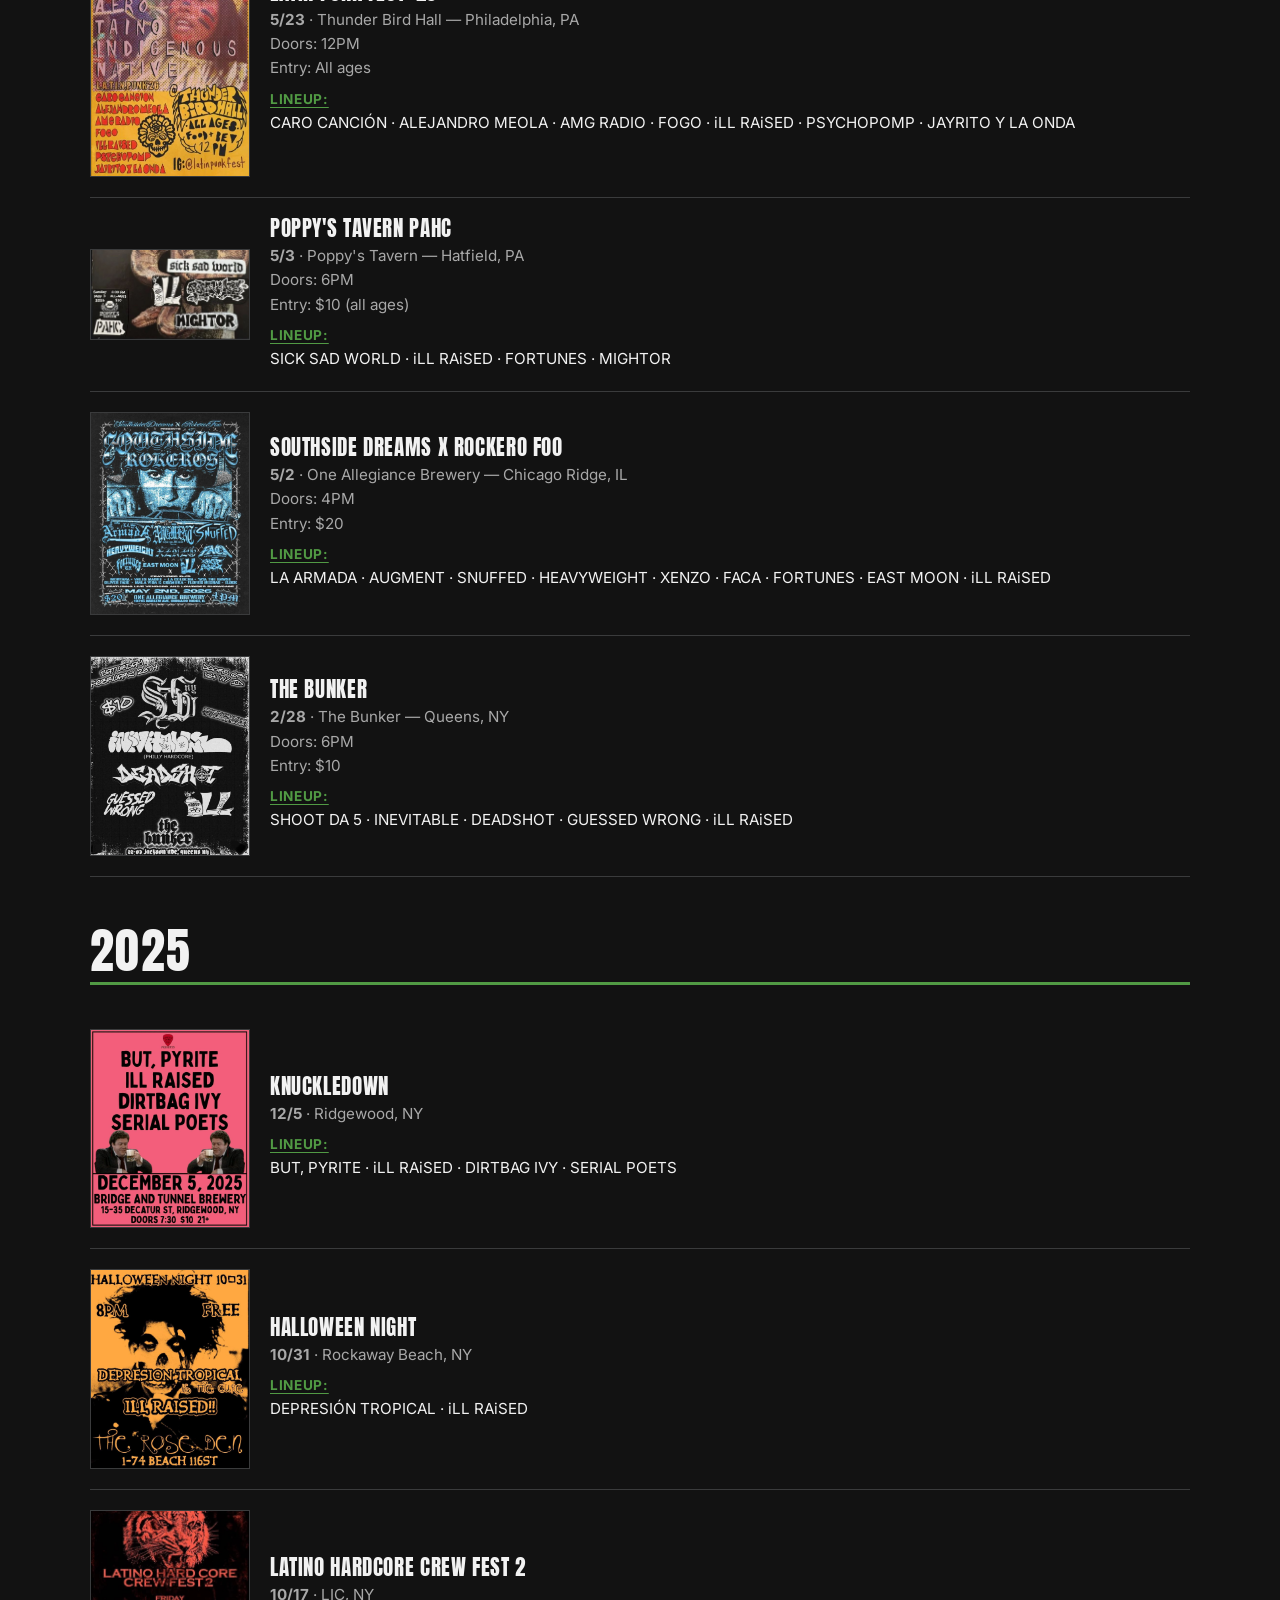
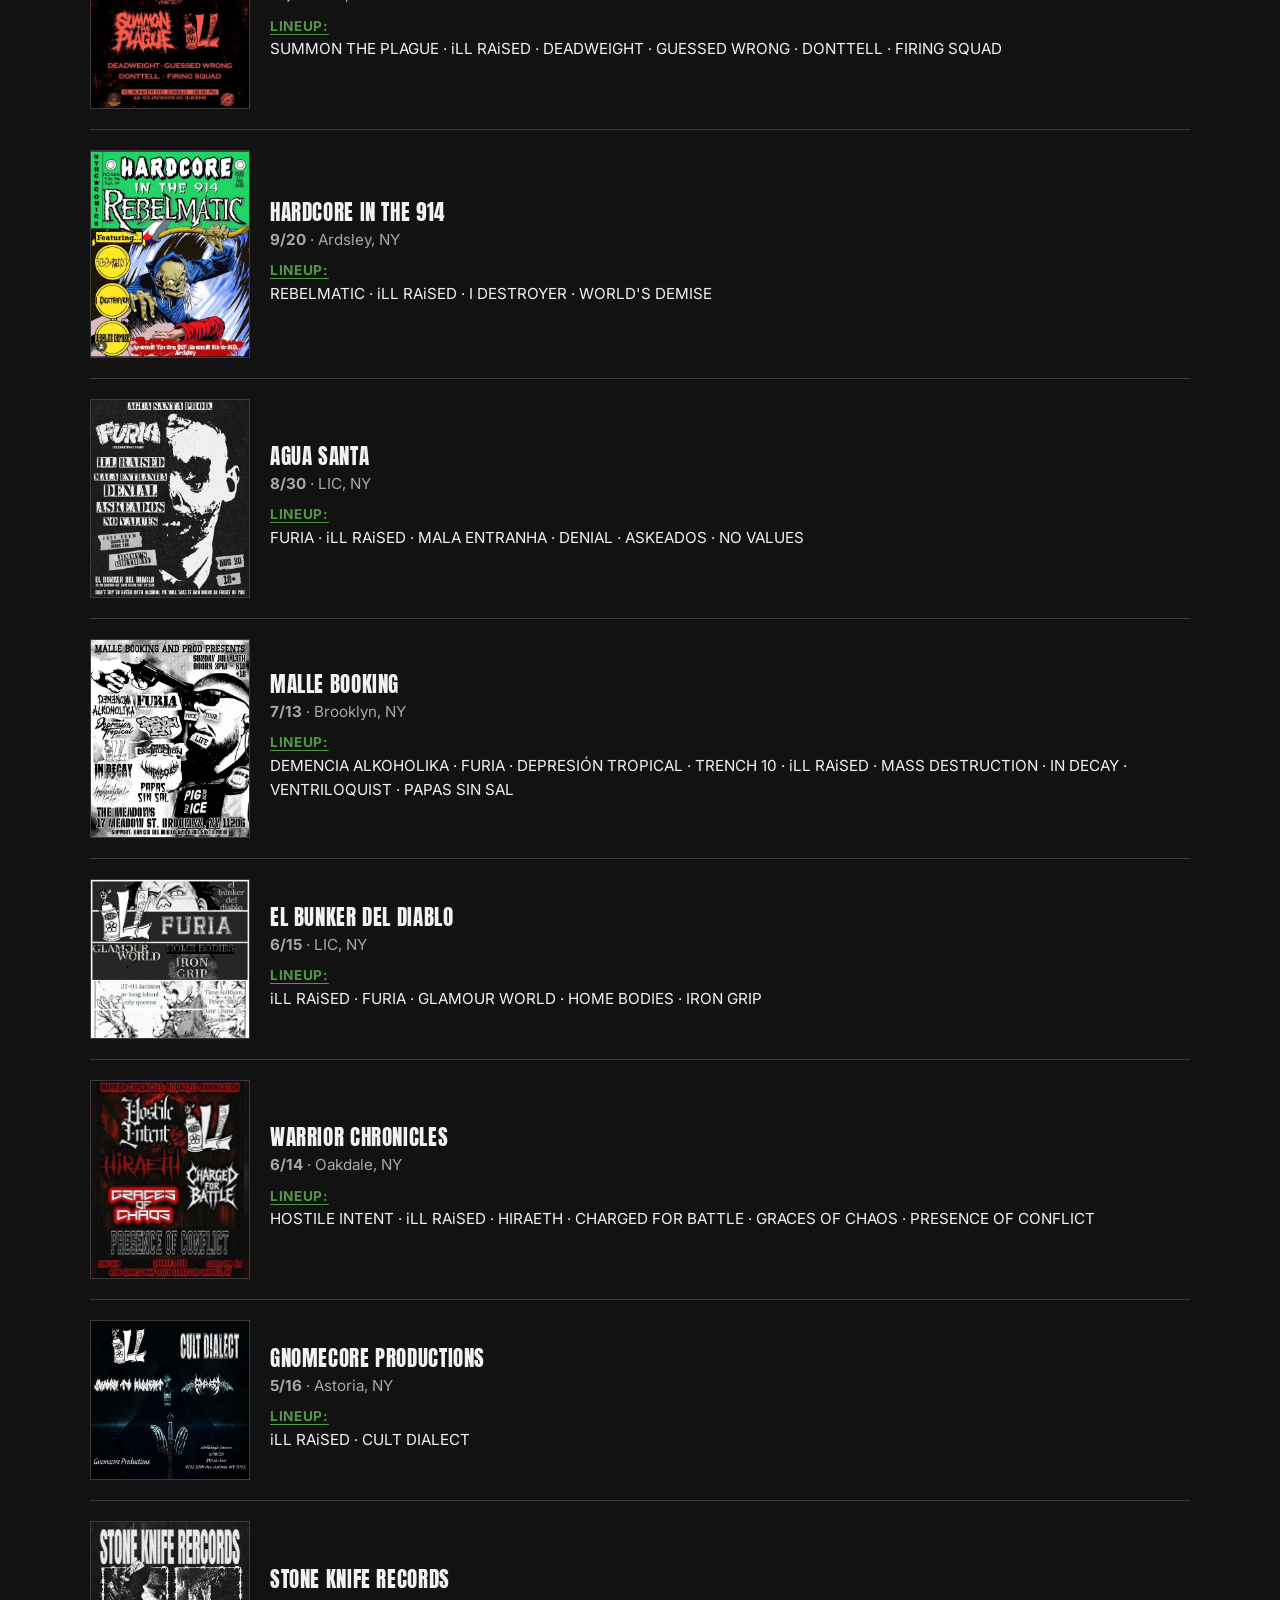
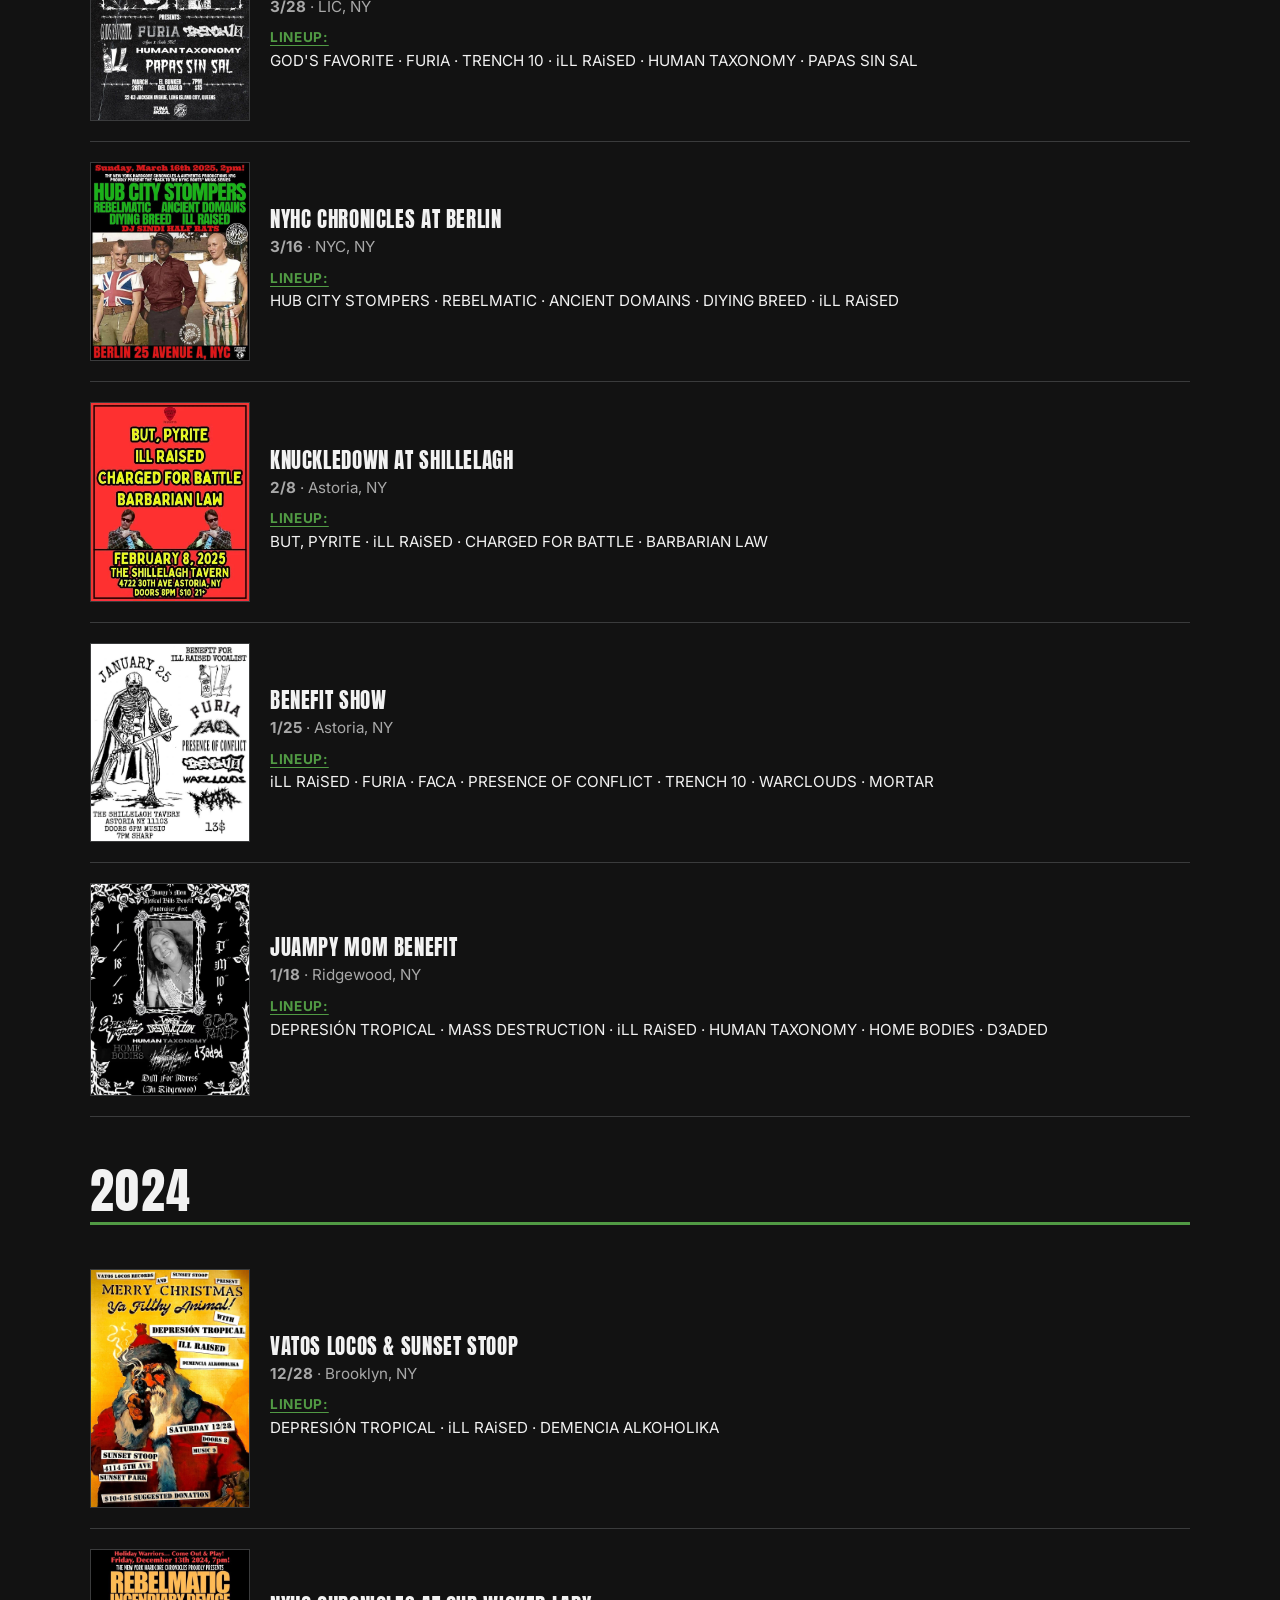
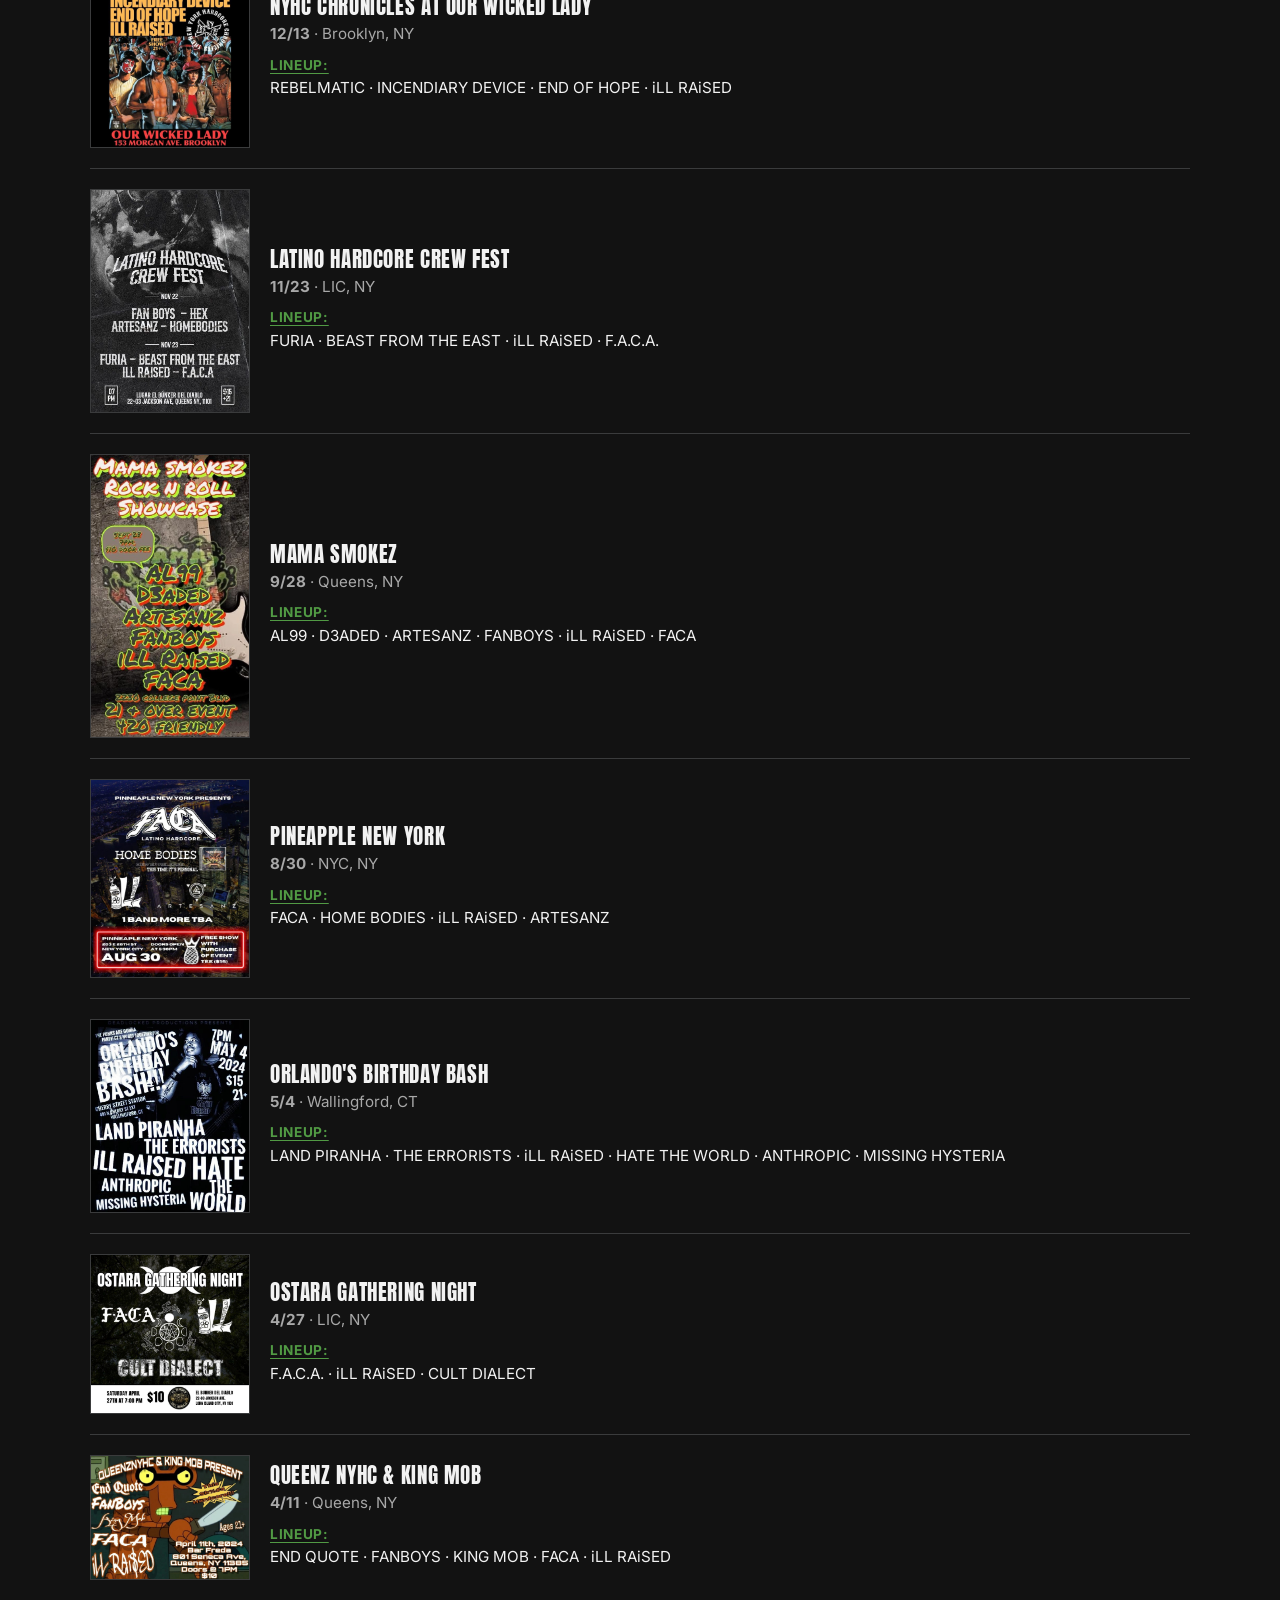
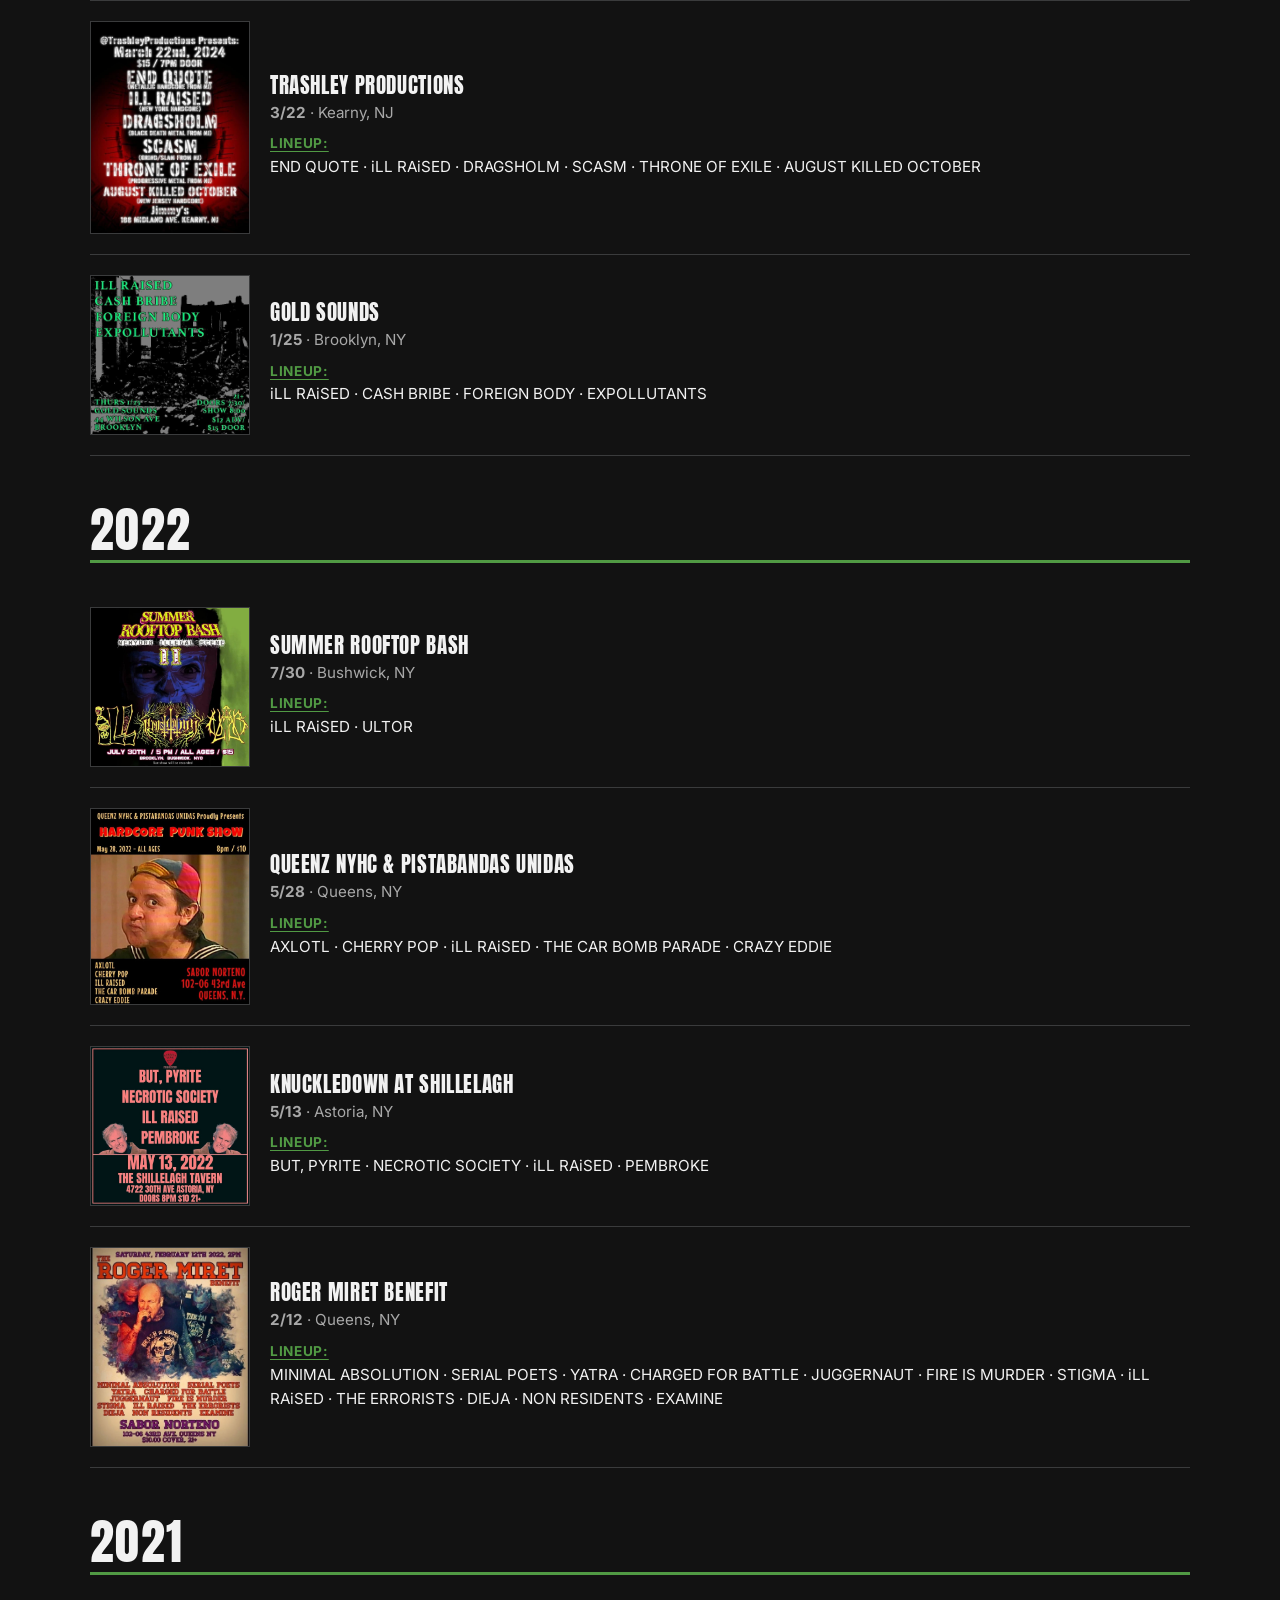
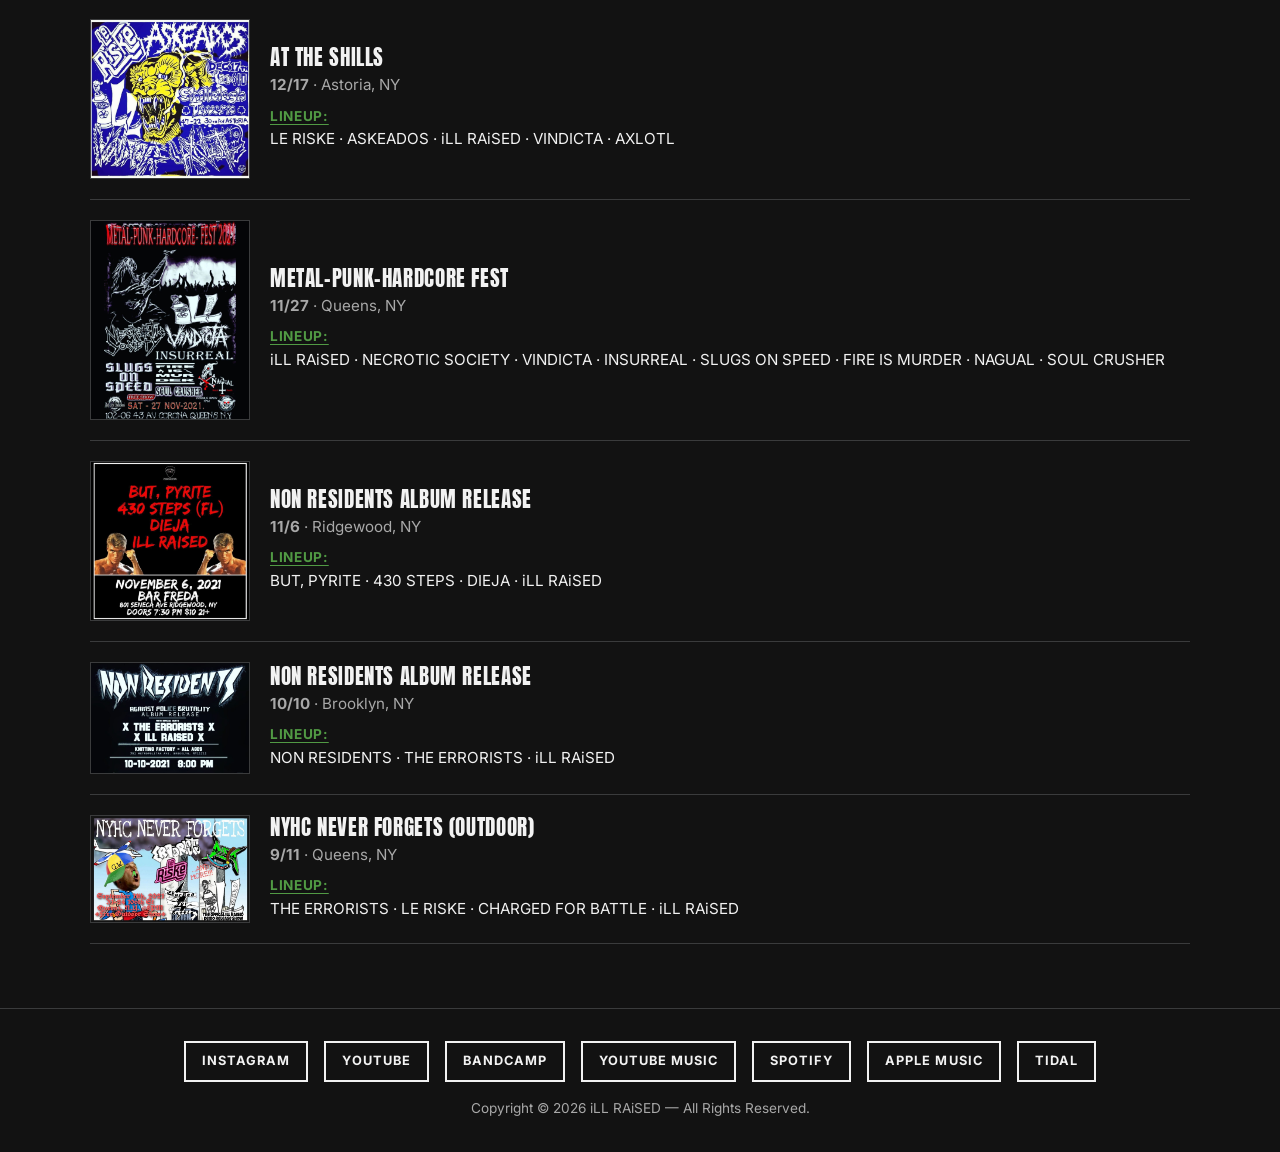
<file: shows/index.html>
<!DOCTYPE html>
<html lang="en">
<head>
  <meta charset="utf-8">
  <meta name="viewport" content="width=device-width, initial-scale=1">
  <title>Shows | iLL RAiSED</title>
  <meta name="description" content="Upcoming and past shows from iLL RAiSED, NYHC from Queens NY.">
  <meta name="theme-color" content="#28292a">
  <meta property="og:title" content="Shows | iLL RAiSED">
  <meta property="og:description" content="Upcoming and past shows from iLL RAiSED, NYHC from Queens NY.">
  <meta property="og:image" content="https://illraised.com/images/malcriados-cover.jpg">
  <link rel="icon" type="image/png" href="../images/favicon.png">
  <link rel="apple-touch-icon" href="../images/apple-touch-icon.png">
  <link rel="preconnect" href="https://fonts.googleapis.com">
  <link rel="preconnect" href="https://fonts.gstatic.com" crossorigin>
  <link href="https://fonts.googleapis.com/css2?family=Anton&family=Inter:wght@400;700&display=swap" rel="stylesheet">
  <link rel="stylesheet" href="../css/style.css">
</head>
<body data-page="shows" data-root="../">
  <div id="site-header"></div>
  <main>

    <section>
      <div class="container">
        <h1>Shows</h1>
        <h2 class="year-heading">Upcoming</h2>
        <div id="upcoming-shows"></div>
        <div id="past-shows"></div>
      </div>
    </section>
  </main>
  <div id="site-footer"></div>
  <script src="../js/site-data.js"></script>
  <script src="../js/main.js"></script>
</body>
</html>
</file>
<file: css/style.css>
/* ==========================================================
   iLL RAiSED — main stylesheet
   Change the colors/fonts here and the whole site updates.
   ========================================================== */
:root {
  --bg: #121212;          /* page background */
  --bg-alt: #28292a;      /* section background (original theme color) */
  --text: #f2f2f2;
  --muted: #a8a8a8;
  --accent: #519a44;      /* buttons, highlights */
  /* --accent: #d71920;      buttons, highlights */
  --accent-hover: #ff422d;
  /* --accent-hover: #ff2d35; */
  --border: #3a3b3c;
  --font-head: "Anton", Impact, "Arial Narrow Bold", sans-serif;
  --font-body: "Inter", system-ui, -apple-system, "Segoe UI", Roboto, sans-serif;
  --max: 1100px;
}

* { box-sizing: border-box; }
html { scroll-behavior: smooth; }
body {
  margin: 0;
  background: var(--bg);
  color: var(--text);
  font-family: var(--font-body);
  line-height: 1.6;
}
img, video, iframe { max-width: 100%; display: block; }
img { height: auto; }
a { color: var(--text); }
a:hover { color: var(--accent-hover); }

h1, h2, h3, h4 {
  font-family: var(--font-head);
  font-weight: 400;
  letter-spacing: 0.03em;
  text-transform: uppercase;
  line-height: 1.1;
  margin: 0 0 0.5em;
}
h1 { font-size: clamp(2.4rem, 8vw, 5rem); }
h2 { font-size: clamp(1.8rem, 5vw, 3rem); }
h3 { font-size: 1.5rem; }

.container { width: min(100% - 2rem, var(--max)); margin-inline: auto; }
section { padding: 4rem 0; }
.section-alt { background: var(--bg-alt); }
.center { text-align: center; }
.muted { color: var(--muted); }

/* ---------- Announcement bar ---------- */
.announce {
  display: block;
  background: var(--accent);
  color: #fff;
  text-align: center;
  padding: 0.6rem 1rem;
  font-weight: 700;
  text-decoration: none;
  letter-spacing: 0.04em;
  font-size: 0.9rem;
}
.announce:hover { background: var(--accent-hover); color: #fff; }

/* ---------- Header / nav ---------- */
.site-header {
  position: sticky; top: 0; z-index: 50;
  background: rgba(18, 18, 18, 0.95);
  border-bottom: 1px solid var(--border);
}
.nav-wrap {
  display: flex; align-items: center; justify-content: space-between;
  min-height: 64px;
}
.logo {
  font-family: var(--font-head);
  font-size: 1.6rem;
  text-decoration: none;
  letter-spacing: 0.05em;
}
.nav-links { display: flex; gap: 1.4rem; list-style: none; margin: 0; padding: 0; }
.nav-links a {
  text-decoration: none; text-transform: uppercase;
  font-size: 0.85rem; font-weight: 700; letter-spacing: 0.08em;
}
.nav-links a[aria-current="page"] { color: var(--accent); }
.nav-toggle {
  display: none; background: none; border: 0; color: var(--text);
  font-size: 1.8rem; cursor: pointer; padding: 0.25rem 0.5rem;
}
@media (max-width: 800px) {
  .nav-toggle { display: block; }
  .nav-links {
    display: none; position: absolute; top: 100%; left: 0; right: 0;
    flex-direction: column; gap: 0; background: var(--bg);
    border-bottom: 1px solid var(--border);
  }
  .nav-links.open { display: flex; }
  .nav-links a { display: block; padding: 1rem; border-top: 1px solid var(--border); }
}

/* ---------- Buttons ---------- */
.btn {
  display: inline-block;
  background: var(--accent); color: #fff;
  padding: 0.85rem 1.6rem;
  text-decoration: none; font-weight: 700;
  text-transform: uppercase; letter-spacing: 0.08em; font-size: 0.9rem;
  border: 2px solid var(--accent);
  transition: background 0.15s;
}
.btn:hover { background: var(--accent-hover); border-color: var(--accent-hover); color: #fff; }
.btn-outline { background: transparent; color: var(--text); border-color: var(--text); }
.btn-outline:hover { background: var(--text); color: var(--bg); border-color: var(--text); }
.btn-sm { padding: 0.5rem 1rem; font-size: 0.8rem; }

/* ---------- Hero (video background) ---------- */
.hero {
  position: relative; overflow: hidden; text-align: center;
  min-height: min(85vh, 760px);
  display: flex; align-items: center; justify-content: center;
  padding: 4rem 0; background: #000;
}
.hero-bg { position: absolute; inset: 0; width: 100%; height: 100%; object-fit: cover; max-width: none; }
.hero-shade { position: absolute; inset: 0; background: linear-gradient(rgba(0,0,0,0.45), rgba(0,0,0,0.65)); }
.hero-content { position: relative; z-index: 1; }
.hero-logo { max-width: 240px; width: 55%; margin: 0 auto 1.25rem; filter: drop-shadow(0 4px 16px rgba(0,0,0,0.6)); }
.hero h1 { text-shadow: 0 3px 18px rgba(0,0,0,0.7); }
.hero .tagline { font-family: var(--font-head); font-size: 1.4rem; letter-spacing: 0.2em; color: #e6e6e6; }
.hero-buttons { display: flex; flex-wrap: wrap; gap: 1rem; justify-content: center; margin-top: 0.75rem; }
@media (prefers-reduced-motion: reduce) { .hero-bg { display: none; } .hero { background: #000 url("../images/hero-poster.jpg") center / cover; } }

/* ---------- Grids ---------- */
.video-grid { display: grid; gap: 1.5rem; grid-template-columns: repeat(auto-fit, minmax(300px, 1fr)); }
.embed { position: relative; aspect-ratio: 16 / 9; background: #000; }
.embed iframe { position: absolute; inset: 0; width: 100%; height: 100%; border: 0; }
.video-title { font-size: 0.9rem; color: var(--muted); margin-top: 0.5rem; }

.gallery-grid { display: grid; gap: 0.75rem; grid-template-columns: repeat(auto-fill, minmax(220px, 1fr)); }
.gallery-grid img { width: 100%; aspect-ratio: 1; object-fit: cover; cursor: zoom-in; }

.card-grid { display: grid; gap: 1.5rem; grid-template-columns: repeat(auto-fit, minmax(280px, 1fr)); }
.card { background: var(--bg-alt); border: 1px solid var(--border); padding: 1.5rem; }
.card h3 { margin-bottom: 0.25rem; }

/* ---------- Shows ---------- */
.year-heading { border-bottom: 3px solid var(--accent); padding-bottom: 0.25rem; margin-top: 3rem; }
.show {
  display: grid; gap: 1.25rem; grid-template-columns: 160px 1fr auto;
  align-items: center;
  padding: 1.25rem 0; border-bottom: 1px solid var(--border);
}
.show-date { font-family: var(--font-head); font-size: 2rem; color: var(--accent); line-height: 1; }
.show-title { font-size: 1.3rem; margin: 0 0 0.2rem; }
.show-meta { color: var(--muted); font-size: 0.95rem; margin: 0; }
.show-flyer { width: 160px; cursor: zoom-in; border: 1px solid var(--border); }
.show.has-flyer { grid-template-columns: 160px 1fr auto; }
@media (max-width: 640px) {
  .show { grid-template-columns: 1fr; gap: 0.5rem; }
  .show-flyer { width: 100%; max-width: 240px; }
}
.past-list { list-style: none; padding: 0; margin: 0; }
.past-list li { padding: 0.5rem 0; border-bottom: 1px solid var(--border); }
.past-list .d { font-weight: 700; color: var(--accent); margin-right: 0.5rem; }

/* ---------- Placeholder notes (delete once filled in) ---------- */
.todo {
  border: 2px dashed var(--accent); padding: 1rem 1.25rem;
  color: var(--muted); font-size: 0.95rem;
}

/* ---------- Social + footer ---------- */
.social { display: flex; gap: 1rem; justify-content: center; flex-wrap: wrap; }
.site-footer {
  border-top: 1px solid var(--border);
  padding: 2rem 0; text-align: center; color: var(--muted); font-size: 0.85rem;
}

/* ---------- Lightbox ---------- */
.lightbox {
  position: fixed; inset: 0; background: rgba(0,0,0,0.92);
  display: none; align-items: center; justify-content: center; z-index: 100;
  cursor: zoom-out; padding: 1rem;
}
.lightbox.open { display: flex; }
.lightbox img { max-height: 90vh; width: auto; }

/* Keep the band's own capitalization (iLL RAiSED, MALCRiADOS) */
.keep-case { text-transform: none; }

/* About page text */
.about-text { max-width: 720px; }
.about-text p { font-size: 1.1rem; margin: 0 0 1.25rem; }
.about-text .lead { font-size: 1.3rem; font-weight: 700; }
.about-text strong { color: var(--accent); }

/* Music page — Bandcamp players: one under the other, centered */
.bc-embeds { display: flex; flex-direction: column; align-items: center; gap: 30px; }
.bc-embeds iframe { max-width: 100%; display: block; }

/* Header logo */
.logo { display: inline-flex; align-items: center; gap: 0.6rem; }
.logo img { width: 40px; height: 40px; object-fit: contain; }

/* Homepage album block: heading and text, then the Bandcamp player, then the button */
.album { display: flex; flex-direction: column; align-items: center; }
.album p { margin: 0 0 1rem; }
.album iframe { max-width: 100%; margin: 1rem auto 2rem; }
.album-title { font-size: clamp(1.4rem, 3.5vw, 2rem); margin: 0 0 0.4rem; }

/* About + Articles images */
.band-photo { width: 100%; max-width: 900px; margin: 0 0 2rem; }
.card img { width: 100%; margin-bottom: 1rem; }
.zoom { cursor: zoom-in; }

/* Show lineup: underlined label, bands on the line below */
.show-lineup { margin: 0.5rem 0 0; font-size: 0.95rem; }
.lineup-label { display: block; color: var(--accent); text-decoration: underline; text-underline-offset: 3px; text-transform: uppercase; letter-spacing: 0.05em; font-size: 0.85rem; font-weight: 700; }
.lineup-bands { display: block; }

/* Ticket button for a show that has passed: greyed out, not clickable */
.btn-disabled, .btn-disabled:hover { background: #3a3b3c; border-color: #3a3b3c; color: #8a8a8a; cursor: not-allowed; }

/* Booking page */
.booking-text { font-size: 1.15rem; margin: 0 0 0.5rem; }
.booking-email { font-family: var(--font-head); font-size: clamp(1.4rem, 4vw, 2rem); letter-spacing: 0.04em; color: var(--accent); text-decoration: none; overflow-wrap: anywhere; }
.booking-email:hover { color: var(--accent-hover); text-decoration: underline; }

/* Black and white photos (add bw: true to a GALLERY photo) */
.bw { filter: grayscale(100%); }

/* Press kit (EPK) page and Booking page buttons */
.epk-buttons { display: flex; flex-wrap: wrap; gap: 1rem; justify-content: center; margin: 1.25rem 0 1.5rem; }
.epk-cta { margin-top: 2.5rem; }
.epk-preview { display: block; width: min(100%, 820px); height: auto; margin: 1.5rem auto 0; border: 1px solid var(--border); }
</file>
